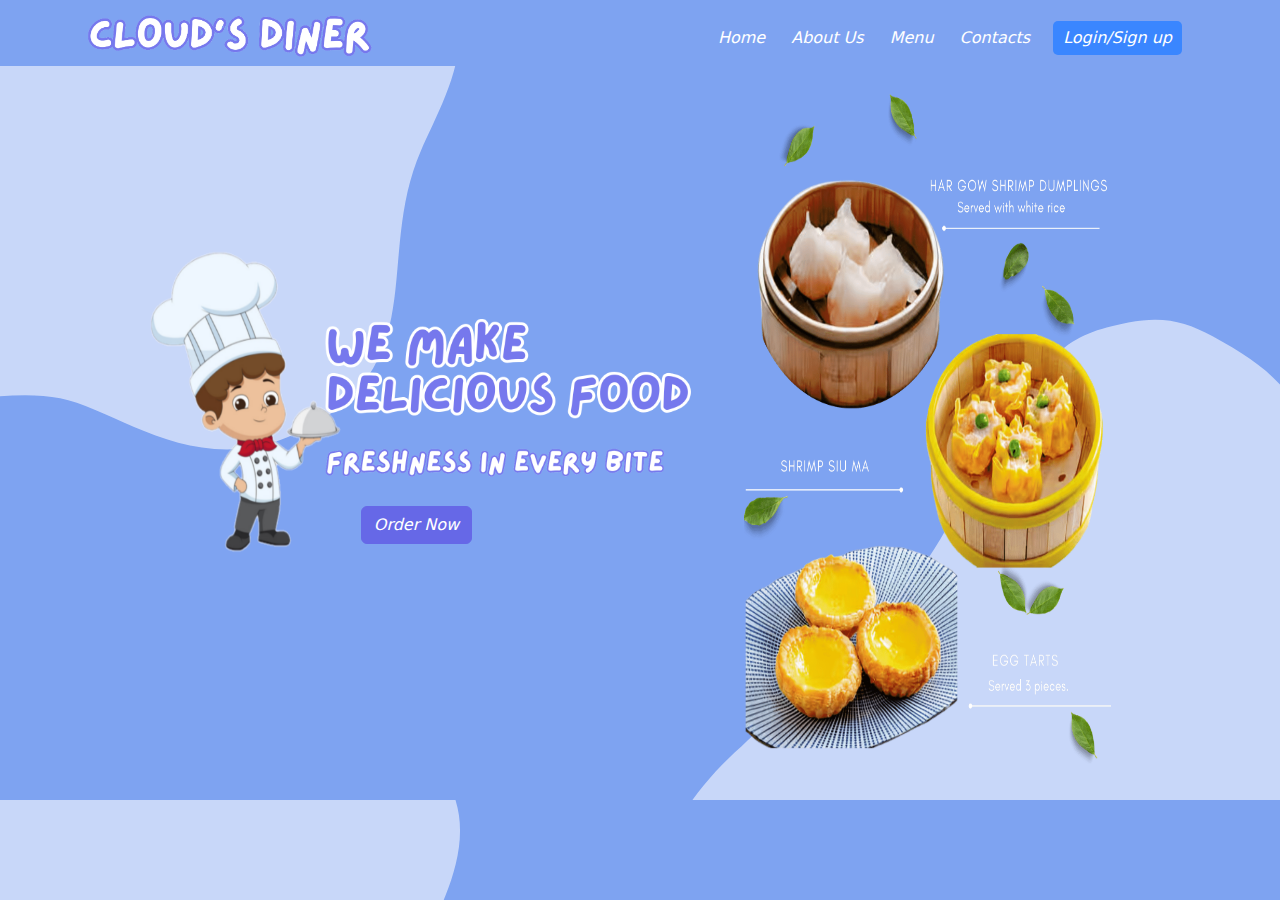
<file: index.html>
<!DOCTYPE html>
<html lang="en">
<head>
    <meta charset="UTF-8">
    <meta name="viewport" content="width=device-width, initial-scale=1.0">
    <title>Cloud's Diner</title> 
    <link rel="icon" href="favicon.ico" type="image/x-icon">
    <link rel="stylesheet" href="style.css">
    <link href="https://cdn.jsdelivr.net/npm/bootstrap@5.3.3/dist/css/bootstrap.min.css" rel="stylesheet" integrity="sha384-QWTKZyjpPEjISv5WaRU9OFeRpok6YctnYmDr5pNlyT2bRjXh0JMhjY6hW+ALEwIH" crossorigin="anonymous">
 


</head>

<!-- <body class="vh-100 overflow=hidden d-flex flex-column"> -->
  <body class="overflow=hidden d-flex flex-column">
    <!-- NAVBAR -->
    <!-- <div class="overflow=hidden d-flex flex-column"> -->
        <nav class="navbar fixed-top navbar-expand-md navbar-dark justify-content-end align-items-end fst-italic">
            <div class="container">
                <!-- Logo -->
                <img src="Images/title.png" width="vw-100" height="50px">
                <!-- <a class="navbar-brand fs-2 fw-bold" style="color: #ff702a;" href="#">Cloud's Diner</a> -->

                <!-- Toggle Button -->
                <button class="navbar-toggler shadow-none border-0"  type="button" data-bs-toggle="offcanvas" data-bs-target="#offcanvasDarkNavbar" aria-controls="offcanvasDarkNavbar" aria-label="Toggle navigation">
                <span class="navbar-toggler-icon"></span>
                </button>

        <!-- Sidebar -->
        <div class="sidebar offcanvas offcanvas-start" tabindex="-1" id="offcanvasDarkNavbar" aria-labelledby="offcanvasDarkNavbarLabel">

          <!-- Sidebar Header -->
          <div class="offcanvas-header text-white border-bottom">
            <h5 class="offcanvas-title"  id="offcanvasDarkNavbarLabel">Cloud's Diner</h5>
            <button type="button" class="btn-close btn-close-white" data-bs-dismiss="offcanvas" aria-label="Close"></button>
          </div>

          <!-- Sidebar Body -->
          <div class="offcanvas-body">
            <ul class="navbar-nav justify-content-end align-items-center fs-6 flex-grow-1 pe-3">
              <li class="nav-item mx-2">
                <a class="nav-links" href="index.html">Home</a>
              </li>
              <li class="nav-item mx-2">
                <a class="nav-links" href="aboutus.html">About Us</a>
              </li>
              <li class="nav-item mx-2">
                  <a class="nav-links active" aria-current="page" href="menu.html">Menu</a>
              </li>
              <li class="nav-item mx-2">
                <a class="nav-links" href="contact.html">Contacts</a>
              </li>
              <li class="auth-item mobile-only">
                <a href="login-signup.html" class="login">Login/Sign up</a>
              </li>
              <!-- <li class="auth-item mobile-only"><a href="Signup.html" class="signup">Sign Up</a></li>       -->
              <li class="auth-links desktop-only d-flex fs-6">
                <a class="login" href="login-signup.html">Login/Sign up</a>
              </li> 
            </ul>                
          </div>
        </div>
      </div>
    </nav>
  </div>

    

  <!-- Homepage -->
  <section class="home" id="home">        
    <div class="home-text">
        <img src="Images/home-text1.png" width="vw-100" height="170px">
        <br>
        <a class="btn btn-primary" href="menu.html" role="button">Order Now</a>         
    </div>
    <div class="home-img">
        <img src="Images/home.png">
    </div>                       
  </section>

  <div class="home-logo">
    <img src="Images/logo-home.png">
  </div>
  


  <script src="https://cdn.jsdelivr.net/npm/bootstrap@5.3.3/dist/js/bootstrap.bundle.min.js" integrity="sha384-YvpcrYf0tY3lHB60NNkmXc5s9fDVZLESaAA55NDzOxhy9GkcIdslK1eN7N6jIeHz" crossorigin="anonymous"></script>
</body>

</html>
</file>
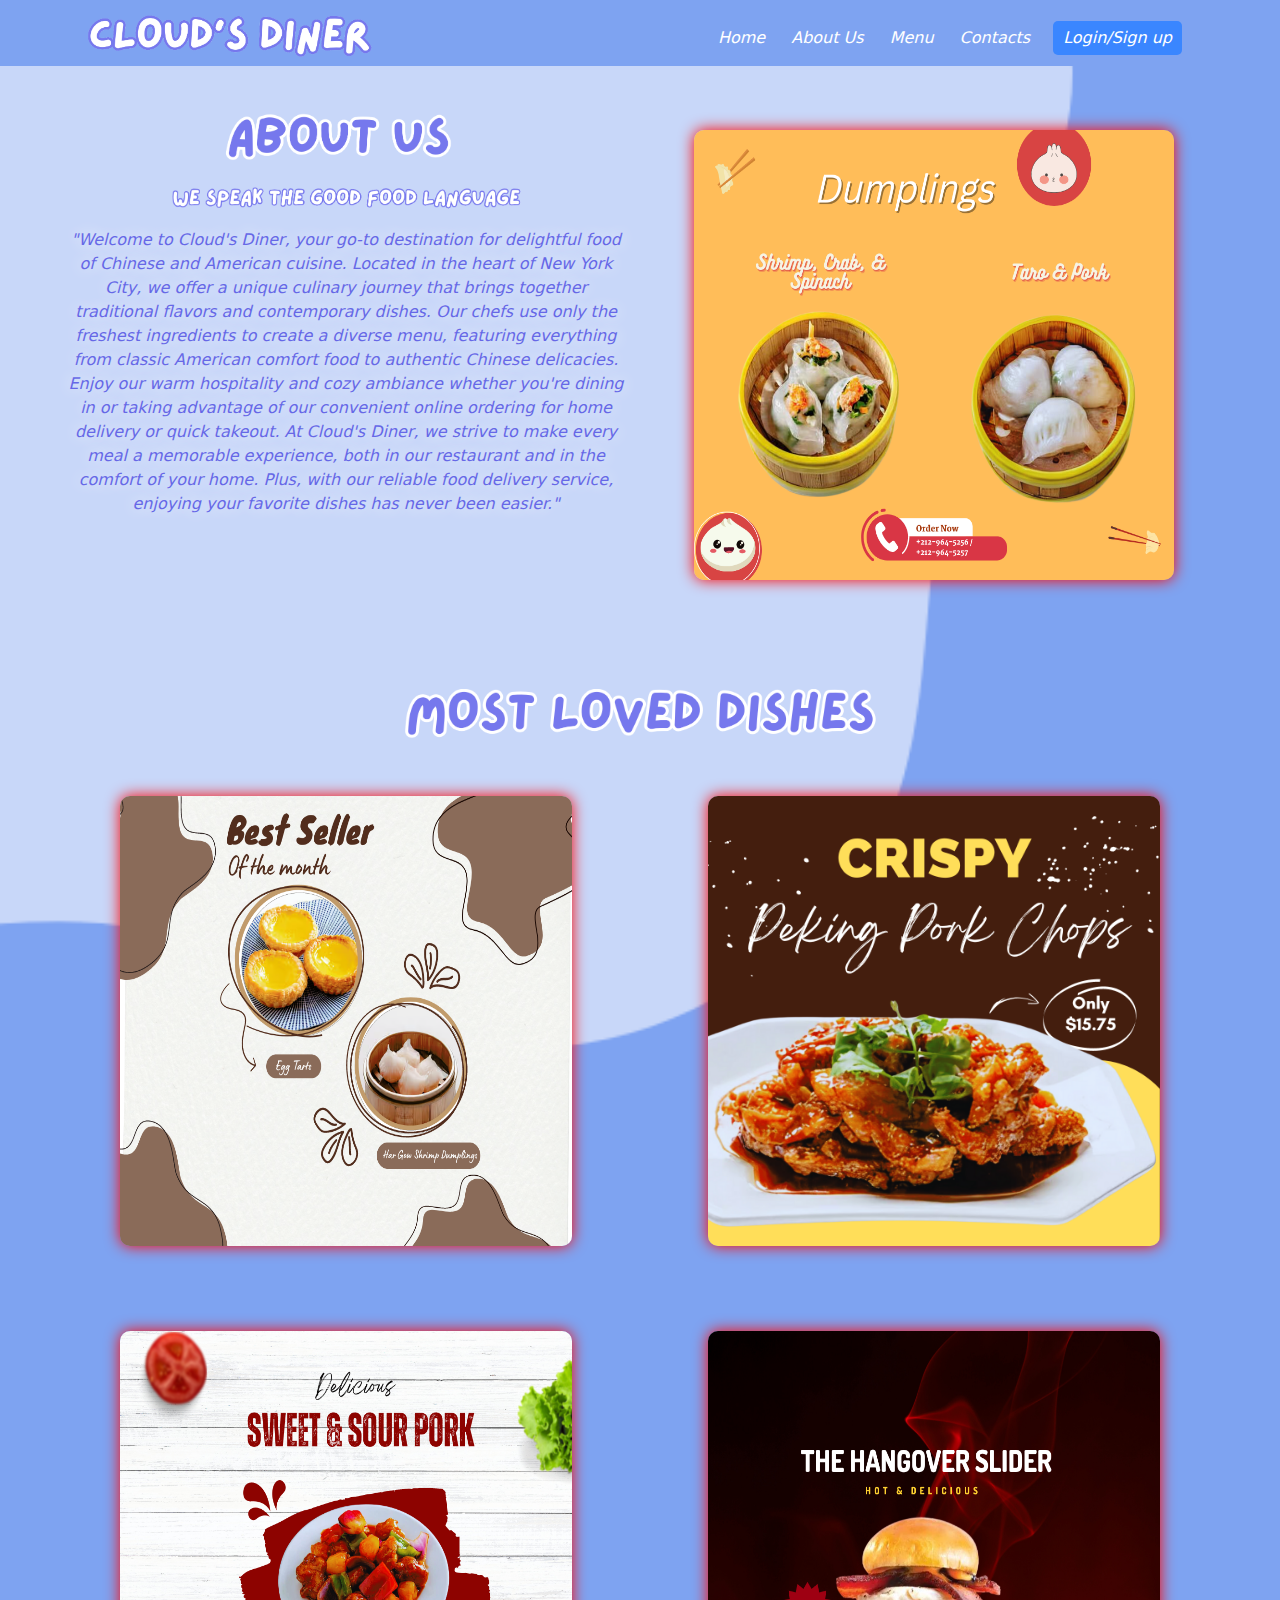
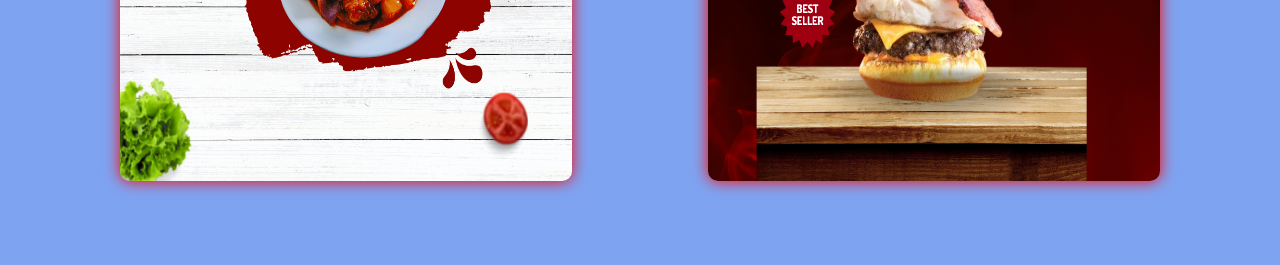
<file: aboutus.html>
<!DOCTYPE html>
<html lang="en">
<head>
    <meta charset="UTF-8">
    <meta name="viewport" content="width=device-width, initial-scale=1.0">
    <title>Cloud's Diner</title> 
    <link rel="icon" href="favicon.ico" type="image/x-icon">
    <link rel="stylesheet" href="style.css">
    <link href="https://cdn.jsdelivr.net/npm/bootstrap@5.3.3/dist/css/bootstrap.min.css" rel="stylesheet" integrity="sha384-QWTKZyjpPEjISv5WaRU9OFeRpok6YctnYmDr5pNlyT2bRjXh0JMhjY6hW+ALEwIH" crossorigin="anonymous">
 


</head>

<body class="overflow=hidden d-flex flex-column">
  <!-- NAVBAR -->
  <!-- <div class="overflow=hidden d-flex flex-column"> -->
      <nav class="navbar fixed-top navbar-expand-md navbar-dark justify-content-end align-items-end fst-italic">
          <div class="container">
              <!-- Logo -->
              <img src="Images/title.png" width="vw-100" height="50px">
              <!-- <a class="navbar-brand fs-2 fw-bold" style="color: #ff702a;" href="#">Cloud's Diner</a> -->

              <!-- Toggle Button -->
              <button class="navbar-toggler shadow-none border-0"  type="button" data-bs-toggle="offcanvas" data-bs-target="#offcanvasDarkNavbar" aria-controls="offcanvasDarkNavbar" aria-label="Toggle navigation">
              <span class="navbar-toggler-icon"></span>
              </button>

      <!-- Sidebar -->
      <div class="sidebar offcanvas offcanvas-start" tabindex="-1" id="offcanvasDarkNavbar" aria-labelledby="offcanvasDarkNavbarLabel">

        <!-- Sidebar Header -->
        <div class="offcanvas-header text-white border-bottom">
          <h5 class="offcanvas-title"  id="offcanvasDarkNavbarLabel">Cloud's Diner</h5>
          <button type="button" class="btn-close btn-close-white" data-bs-dismiss="offcanvas" aria-label="Close"></button>
        </div>

        <!-- Sidebar Body -->
        <div class="offcanvas-body">
          <ul class="navbar-nav justify-content-end align-items-center fs-6 flex-grow-1 pe-3">
            <li class="nav-item mx-2">
              <a class="nav-links" href="index.html">Home</a>
            </li>
            <li class="nav-item mx-2">
              <a class="nav-links" href="aboutus.html">About Us</a>
            </li>
            <li class="nav-item mx-2">
                <a class="nav-links active" aria-current="page" href="menu.html">Menu</a>
            </li>
            <li class="nav-item mx-2">
              <a class="nav-links" href="contact.html">Contacts</a>
            </li>
            <li class="auth-item mobile-only">
              <a href="login-signup.html" class="login">Login/Sign up</a>
            </li>
            <!-- <li class="auth-item mobile-only"><a href="Signup.html" class="signup">Sign Up</a></li>       -->
            <li class="auth-links desktop-only d-flex fs-6">
              <a class="login" href="login-signup.html">Login/Sign up</a>
            </li>               
        </div>
      </div>
    </div>
  </nav>
</div>
    

  <!-- About Us -->

  <div class="row">
    
    <div class="col-md-6">
        <div class="aboutus">
          <img src="Images/about us/aboutus-text1.png" width="vw-100" height="100px">
            <p>"Welcome to Cloud's Diner, your go-to destination for delightful food of Chinese and American cuisine. Located in the heart of New York City, we offer a unique culinary journey that brings together traditional flavors and contemporary dishes. Our chefs use only the freshest ingredients to create a diverse menu, featuring everything from classic American comfort food to authentic Chinese delicacies. Enjoy our warm hospitality and cozy ambiance whether you're dining in or taking advantage of our convenient online ordering for home delivery or quick takeout. At Cloud's Diner, we strive to make every meal a memorable experience, both in our restaurant and in the comfort of your home. Plus, with our reliable food delivery service, enjoying your favorite dishes has never been easier."</p>
        </div>
    </div>
    <div class="col-md-6">
        <div class="aboutus-img1">
          <img src="Images/about us/dumplings.png">
        </div>
    </div>
  </div>
    
  <div class="row">   
    <div class="col-md-12">
      <div class="title">
        <img src="Images/about us/aboutus-text2.png" width="vw-100">
      </div>
    </div> 
    <div class="col-md-6">
      <div class="aboutus-img">
        <img src="Images/about us/bestseller.png">
      </div>
    </div>
    <div class="col-md-6">
      <div class="aboutus-img">
        <img src="Images/about us/porkchops.png">
      </div>
    </div>  
    <div class="col-md-6">
      <div class="aboutus-img">
        <img src="Images/about us/sweet&sour.png">
      </div>
    </div>    
    <div class="col-md-6">
      <div class="aboutus-img">
        <img src="Images/about us/slider.png">
      </div>
    </div>   
  </div>

  
  

  <script src="https://cdn.jsdelivr.net/npm/bootstrap@5.3.3/dist/js/bootstrap.bundle.min.js" integrity="sha384-YvpcrYf0tY3lHB60NNkmXc5s9fDVZLESaAA55NDzOxhy9GkcIdslK1eN7N6jIeHz" crossorigin="anonymous"></script>
</body>

</html>
</file>
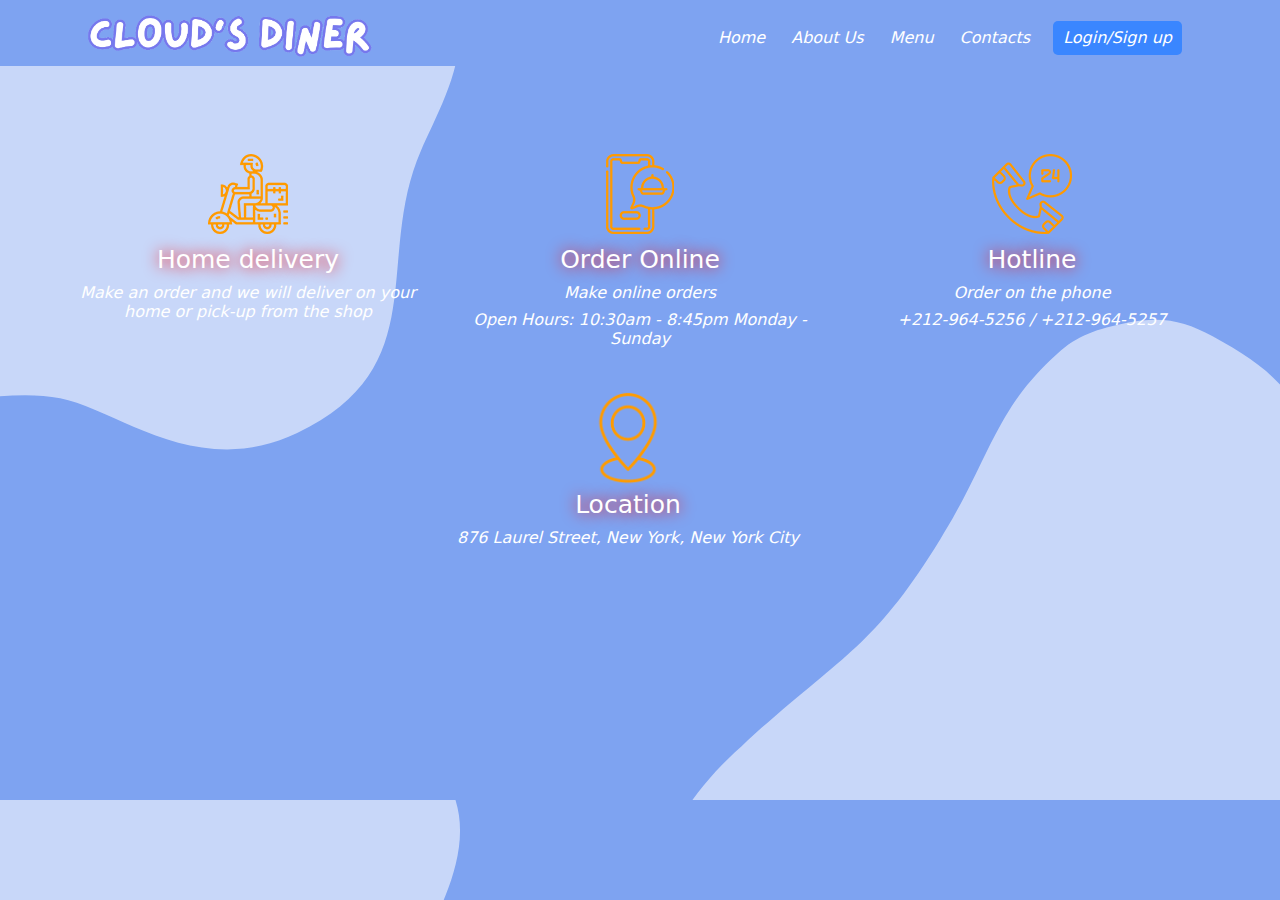
<file: contact.html>
<!DOCTYPE html>
<html lang="en">
<head>
    <meta charset="UTF-8">
    <meta name="viewport" content="width=device-width, initial-scale=1.0">
    <title>Cloud's Diner</title> 
    <link rel="icon" href="favicon.ico" type="image/x-icon">
    <link rel="stylesheet" href="style.css">
    <link href="https://cdn.jsdelivr.net/npm/bootstrap@5.3.3/dist/css/bootstrap.min.css" rel="stylesheet" integrity="sha384-QWTKZyjpPEjISv5WaRU9OFeRpok6YctnYmDr5pNlyT2bRjXh0JMhjY6hW+ALEwIH" crossorigin="anonymous">
 


</head>

<body class="overflow=hidden d-flex flex-column">
  <!-- NAVBAR -->
  <!-- <div class="overflow=hidden d-flex flex-column"> -->
      <nav class="navbar fixed-top navbar-expand-md navbar-dark justify-content-end align-items-end fst-italic">
          <div class="container">
              <!-- Logo -->
              <img src="Images/title.png" width="vw-100" height="50px">
              <!-- <a class="navbar-brand fs-2 fw-bold" style="color: #ff702a;" href="#">Cloud's Diner</a> -->

              <!-- Toggle Button -->
              <button class="navbar-toggler shadow-none border-0"  type="button" data-bs-toggle="offcanvas" data-bs-target="#offcanvasDarkNavbar" aria-controls="offcanvasDarkNavbar" aria-label="Toggle navigation">
              <span class="navbar-toggler-icon"></span>
              </button>

      <!-- Sidebar -->
      <div class="sidebar offcanvas offcanvas-start" tabindex="-1" id="offcanvasDarkNavbar" aria-labelledby="offcanvasDarkNavbarLabel">

        <!-- Sidebar Header -->
        <div class="offcanvas-header text-white border-bottom">
          <h5 class="offcanvas-title"  id="offcanvasDarkNavbarLabel">Cloud's Diner</h5>
          <button type="button" class="btn-close btn-close-white" data-bs-dismiss="offcanvas" aria-label="Close"></button>
        </div>

        <!-- Sidebar Body -->
        <div class="offcanvas-body">
          <ul class="navbar-nav justify-content-end align-items-center fs-6 flex-grow-1 pe-3">
            <li class="nav-item mx-2">
              <a class="nav-links" href="index.html">Home</a>
            </li>
            <li class="nav-item mx-2">
              <a class="nav-links" href="aboutus.html">About Us</a>
            </li>
            <li class="nav-item mx-2">
                <a class="nav-links active" aria-current="page" href="menu.html">Menu</a>
            </li>
            <li class="nav-item mx-2">
              <a class="nav-links" href="contact.html">Contacts</a>
            </li>
            <li class="auth-item mobile-only">
              <a href="login-signup.html" class="login">Login/Sign up</a>
            </li>
            <!-- <li class="auth-item mobile-only"><a href="Signup.html" class="signup">Sign Up</a></li>       -->
            <li class="auth-links desktop-only d-flex fs-6">
              <a class="login" href="login-signup.html">Login/Sign up</a>
            </li>               
        </div>
      </div>
    </div>
  </nav>
</div>
    

  <!-- Contact -->

<div class="contact-container">
  <div class="row">
    <div class="col-md-4">
        <div class="contact">
            <img src="Images/contacts/delivery.png" alt="">
            <h2>Home delivery</h2>
            <h4>Make an order and we will deliver on your home or pick-up from the shop</h4>
        </div>
    </div>
    <div class="col-md-4">
        <div class="contact">
            <img src="Images/contacts/order-online.png" alt="">
            <h2>Order Online</h2>
            <h4>Make online orders</h4>
            <h4>Open Hours: 10:30am - 8:45pm Monday - Sunday</h4>
        </div>
    </div>
    <div class="col-md-4">
        <div class="contact">
            <img src="Images/contacts/hotline.png" alt="">
            <h2>Hotline</h2>
            <h4>Order on the phone</h4>
            <h4>+212-964-5256 / +212-964-5257</h4>
        </div>
    </div>
    <div class="row">
      <div class="col-md-12">
          <div class="address">
              <img src="Images/contacts/add.png" alt="">
              <h2>Location</h2>
              <h4>876 Laurel Street, New York, New York City</h4>
          </div>
      </div>
    </div>     
  </div> 
</div>

<!-- <footer>
    <p>Copyright &copy; 2024</p>
</footer> -->
  

  <script src="https://cdn.jsdelivr.net/npm/bootstrap@5.3.3/dist/js/bootstrap.bundle.min.js" integrity="sha384-YvpcrYf0tY3lHB60NNkmXc5s9fDVZLESaAA55NDzOxhy9GkcIdslK1eN7N6jIeHz" crossorigin="anonymous"></script>
</body>

</html>
</file>
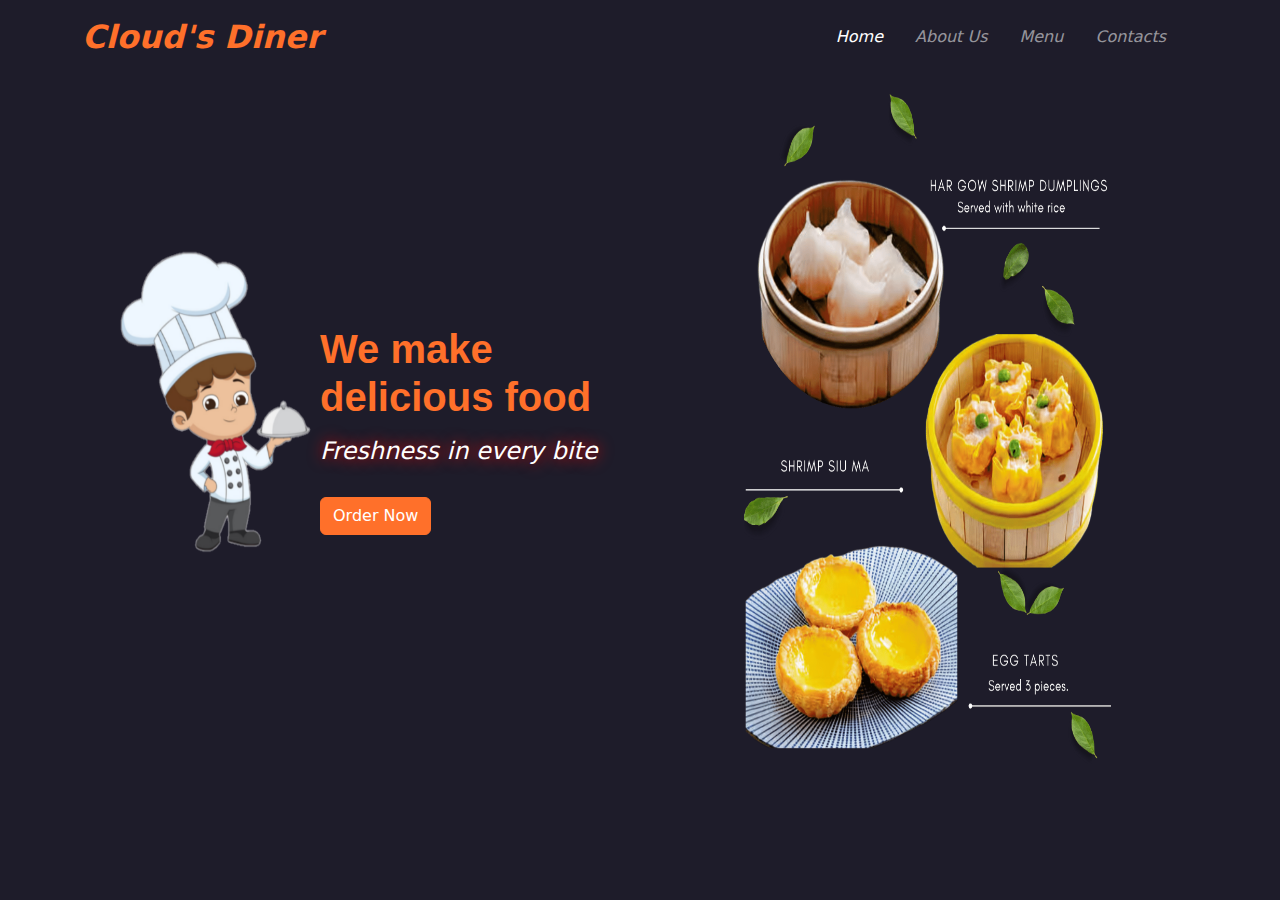
<file: home.html>
<!DOCTYPE html>
<html lang="en">
<head>
    <meta charset="UTF-8">
    <meta name="viewport" content="width=device-width, initial-scale=1.0">
    <title>Document</title>
    <title>Cloud's Diner</title> 
    <link rel="icon" href="favicon.ico" type="image/x-icon">
    <link rel="stylesheet" href="style3.css">
    <link href="https://cdn.jsdelivr.net/npm/bootstrap@5.3.3/dist/css/bootstrap.min.css" rel="stylesheet" integrity="sha384-QWTKZyjpPEjISv5WaRU9OFeRpok6YctnYmDr5pNlyT2bRjXh0JMhjY6hW+ALEwIH" crossorigin="anonymous">
 


</head>

<!-- <body class="vh-100 overflow=hidden d-flex flex-column"> -->
<body class="overflow=hidden d-flex flex-column">
  <!-- NAVBAR -->
  <div class="overflow=hidden d-flex flex-column">
    <nav class="navbar fixed-top navbar-expand-lg navbar-dark justify-content-end align-items-end text-orange fst-italic">
      <div class="container">
          <!-- Logo -->
        <a class="navbar-brand fs-2 fw-bold" style="color: #ff702a;" href="#">Cloud's Diner</a>

        <!-- Toggle Button -->
          <button class="navbar-toggler shadow-none border-0"         type="button" data-bs-toggle="offcanvas" data-bs-target="#offcanvasDarkNavbar" aria-controls="offcanvasDarkNavbar" aria-label="Toggle navigation">
            <span class="navbar-toggler-icon"></span>
          </button>

        <!-- Sidebar -->
        <div class="sidebar offcanvas offcanvas-start" tabindex="-1" id="offcanvasDarkNavbar" aria-labelledby="offcanvasDarkNavbarLabel">

          <!-- Sidebar Header -->
          <div class="offcanvas-header text-white border-bottom">
            <h5 class="offcanvas-title"  id="offcanvasDarkNavbarLabel">Cloud's Diner</h5>
            <button type="button" class="btn-close btn-close-white" data-bs-dismiss="offcanvas" aria-label="Close"></button>
          </div>

          <!-- Sidebar Body -->
          <div class="offcanvas-body">
            <ul class="navbar-nav justify-content-end align-items-center fs-6 flex-grow-1 pe-3">
              <li class="nav-item mx-2">
                <a class="nav-link active" aria-current="page" href="home.html">Home</a>
              </li>
              <li class="nav-item mx-2">
                <a class="nav-link" href="aboutus.html">About Us</a>
              </li>
              <li class="nav-item mx-2">
                  <a class="nav-link" href="menu.html">Menu</a>
              </li>
              <li class="nav-item mx-2">
                <a class="nav-link" href="contact.html">Contacts</a>
              </li>
              <!-- <li class="nav-item mx-2">
                <a class="nav-link" href="#">Order Online</a>
            </li>  -->
            </ul>              
          </div>
        </div>
      </div>
    </nav>
  </div>
    

  <!-- Homepage -->
  <section class="home" id="home">        
    <div class="home-text">
        <h1>We make <br>delicious food</h1>
        <h2>Freshness in every bite</h2>
        <!-- <a href="menu.html" class="btn">Order Now</a> -->
        <a class="btn btn-primary" href="menu.html" role="button">Order Now</a>         
    </div>
    <div class="home-img">
        <img src="Images/home.png">
    </div>                       
  </section>

  <div class="home-logo">
    <img src="Images/logo-home.png">
  </div>
  


  <script src="https://cdn.jsdelivr.net/npm/bootstrap@5.3.3/dist/js/bootstrap.bundle.min.js" integrity="sha384-YvpcrYf0tY3lHB60NNkmXc5s9fDVZLESaAA55NDzOxhy9GkcIdslK1eN7N6jIeHz" crossorigin="anonymous"></script>
</body>

</html>
</file>
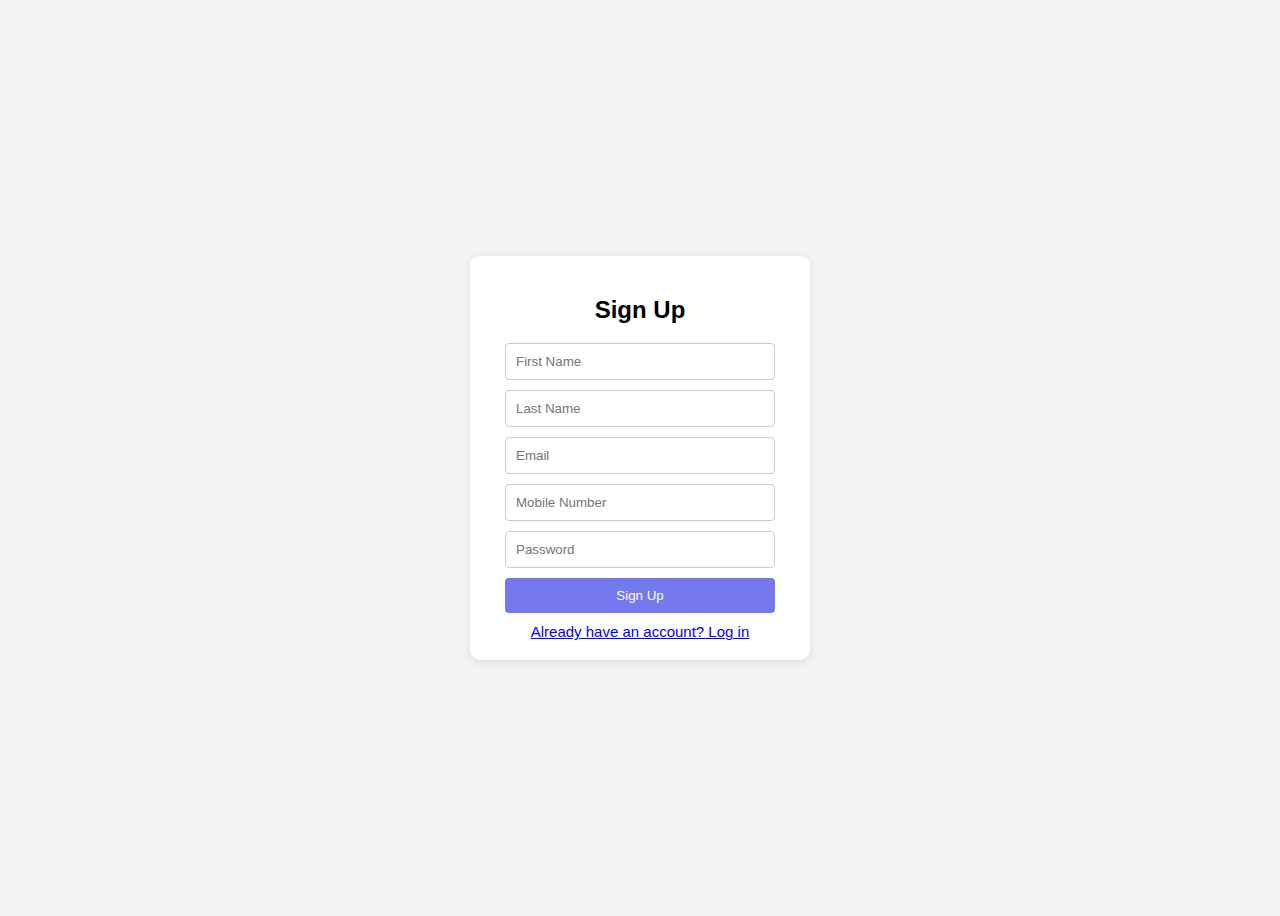
<file: login-signup.html>
<!DOCTYPE html>
<html lang="en">
<head>
    <meta charset="UTF-8">
    <meta name="viewport" content="width=device-width, initial-scale=1.0">
    <title>Cloud's Diner</title>
    <style>
        body {
            font-family: Arial, sans-serif;
            display: flex;
            justify-content: center;
            align-items: center;
            height: 100vh;
            background-color: #f4f4f4;
        }
        .form-container {
            background: #fff;
            padding: 20px;
            border-radius: 10px;
            box-shadow: 0 2px 10px rgba(0,0,0,0.1);
            width: 300px;
            text-align: center;
            
        }
        form {
            display: none;
        }
        form.active {
            display: block;
        }
        input, button {
            display: block;
            margin: 10px auto;
            width: 90%;   
        }

        button {
            padding: 10px;
            border: none;
            background-color: #7678ed;
            color: white;
            border-radius: 4px;
            cursor: pointer;
        }

        input {
            padding: 10px;
            box-sizing: border-box;
            border: 1px solid #ccc;
            border-radius: 4px;

        }
        .error {
            color: red;
            font-size: 0.9em;
        }
        .toggle-form {
            cursor: pointer;
            color: blue;
            text-decoration: underline;
            margin-top: 10px;
            font-size: 15px;
        }

    
    </style>
</head>
<body>

    <div class="form-container">
        <form id="signupForm" class="active">
            <h2>Sign Up</h2>
            <!-- <label for="signupName">Name:</label> -->
            <input type="text" id="signupFirstName" placeholder="First Name" required>
            <span class="error" id="signupFirstNameError"></span>

            <input type="text" id="signupLastName" placeholder="Last Name" required>
            <span class="error" id="signupLastNameError"></span>

            <!-- <label for="signupEmail">Email:</label> -->
            <input type="email" id="signupEmail" placeholder="Email" required>
            <span class="error" id="signupEmailError"></span>

            <input type="tel" id="signupMobile" name="mobile" placeholder="Mobile Number" required>
            <span class="error" id="signupMobileError"></span>

            <!-- <label for="signupPassword">Password:</label> -->       
            <input type="password" id="signupPassword" placeholder="Password" required minlength="6">
            <span class="error" id="signupPasswordError"></span>
                                           
            <button type="submit">Sign Up</button>
            <div class="toggle-form" onclick="toggleForm()">Already have an account? Log in</div>
        </form>

        <form id="loginForm">
            <h2>Login</h2>
            <!-- <label for="loginEmail">Email:</label> -->
            <input type="email" id="loginEmail" placeholder="Email" required>
            <span class="error" id="loginEmailError"></span>

            <!-- <label for="loginPassword">Password:</label> -->
            <input type="password" id="loginPassword" placeholder="Password" required>
            <span class="error" id="loginPasswordError"></span>

            <button type="submit">Login</button>
            <div class="toggle-form" onclick="toggleForm()">Don't have an account? Sign up</div>
        </form>
    </div>

    <script src="login-signup.js"></script>

</body>
</html>
</file>
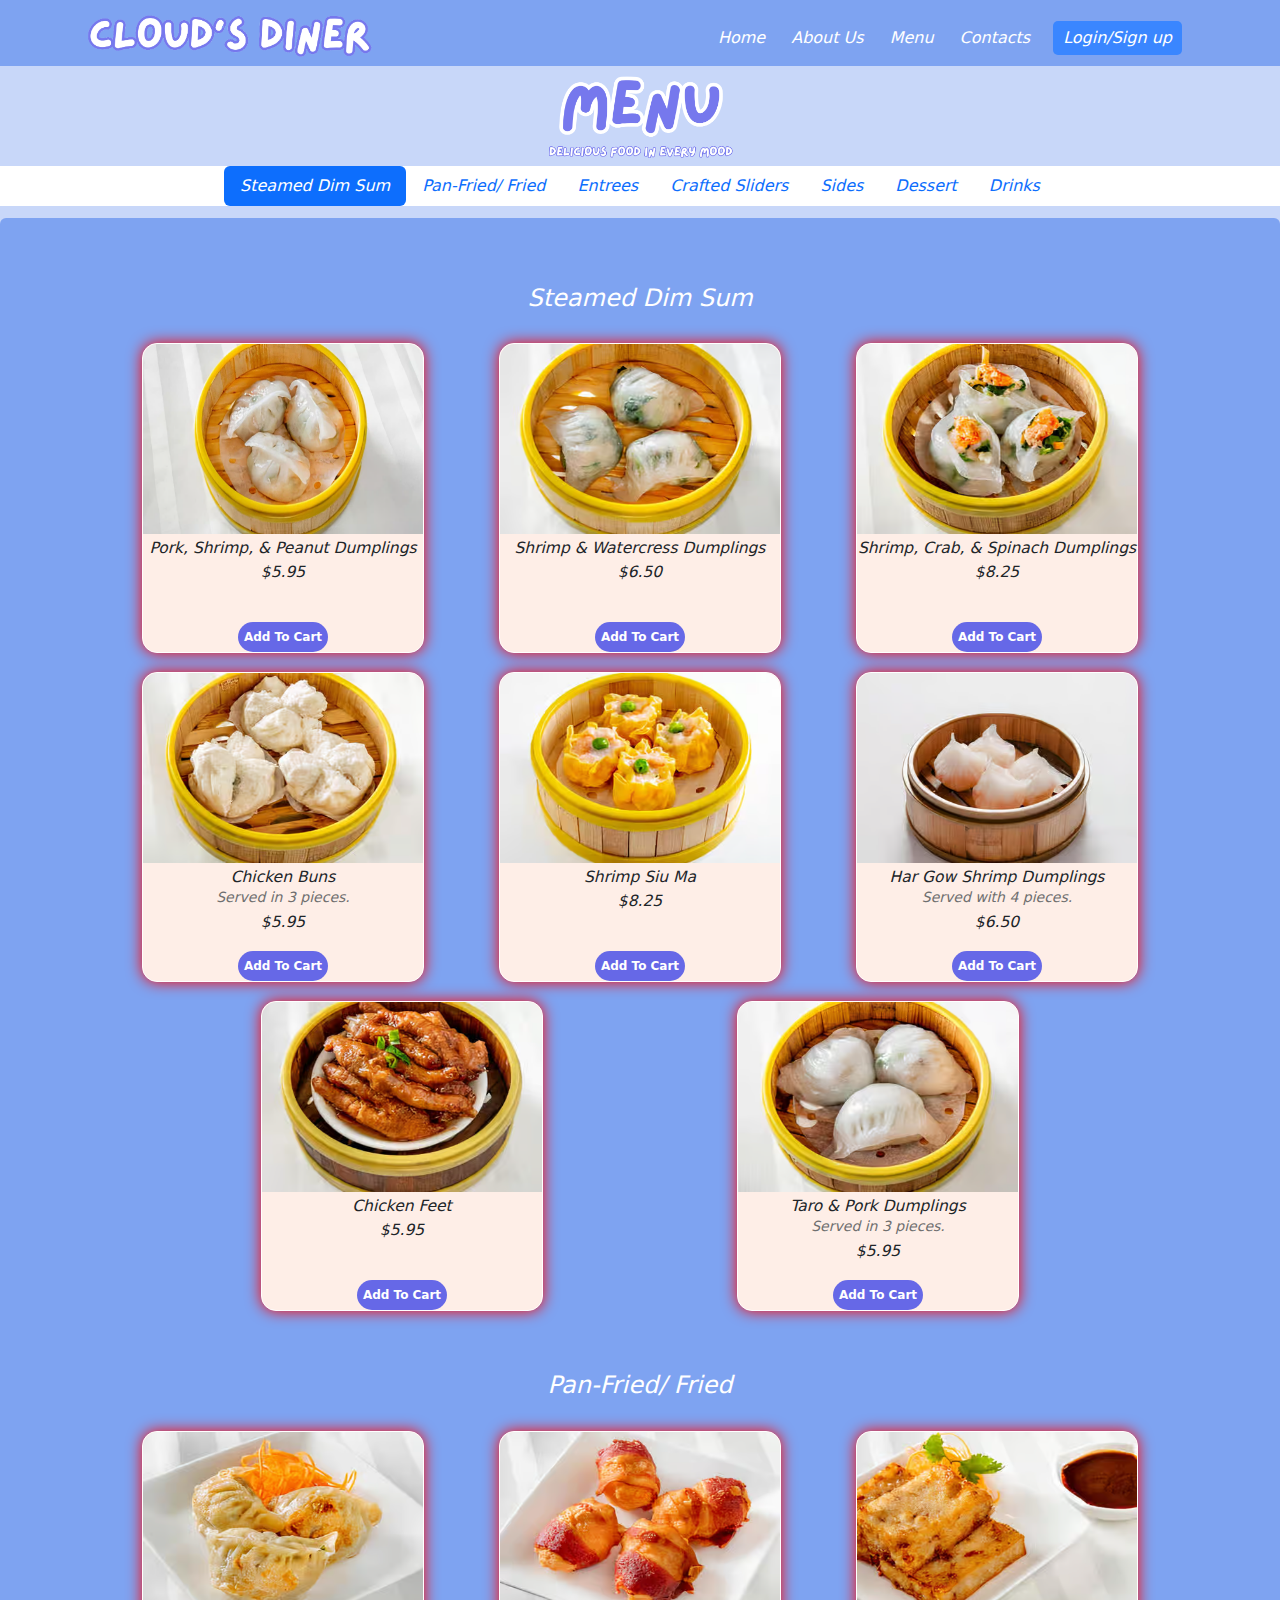
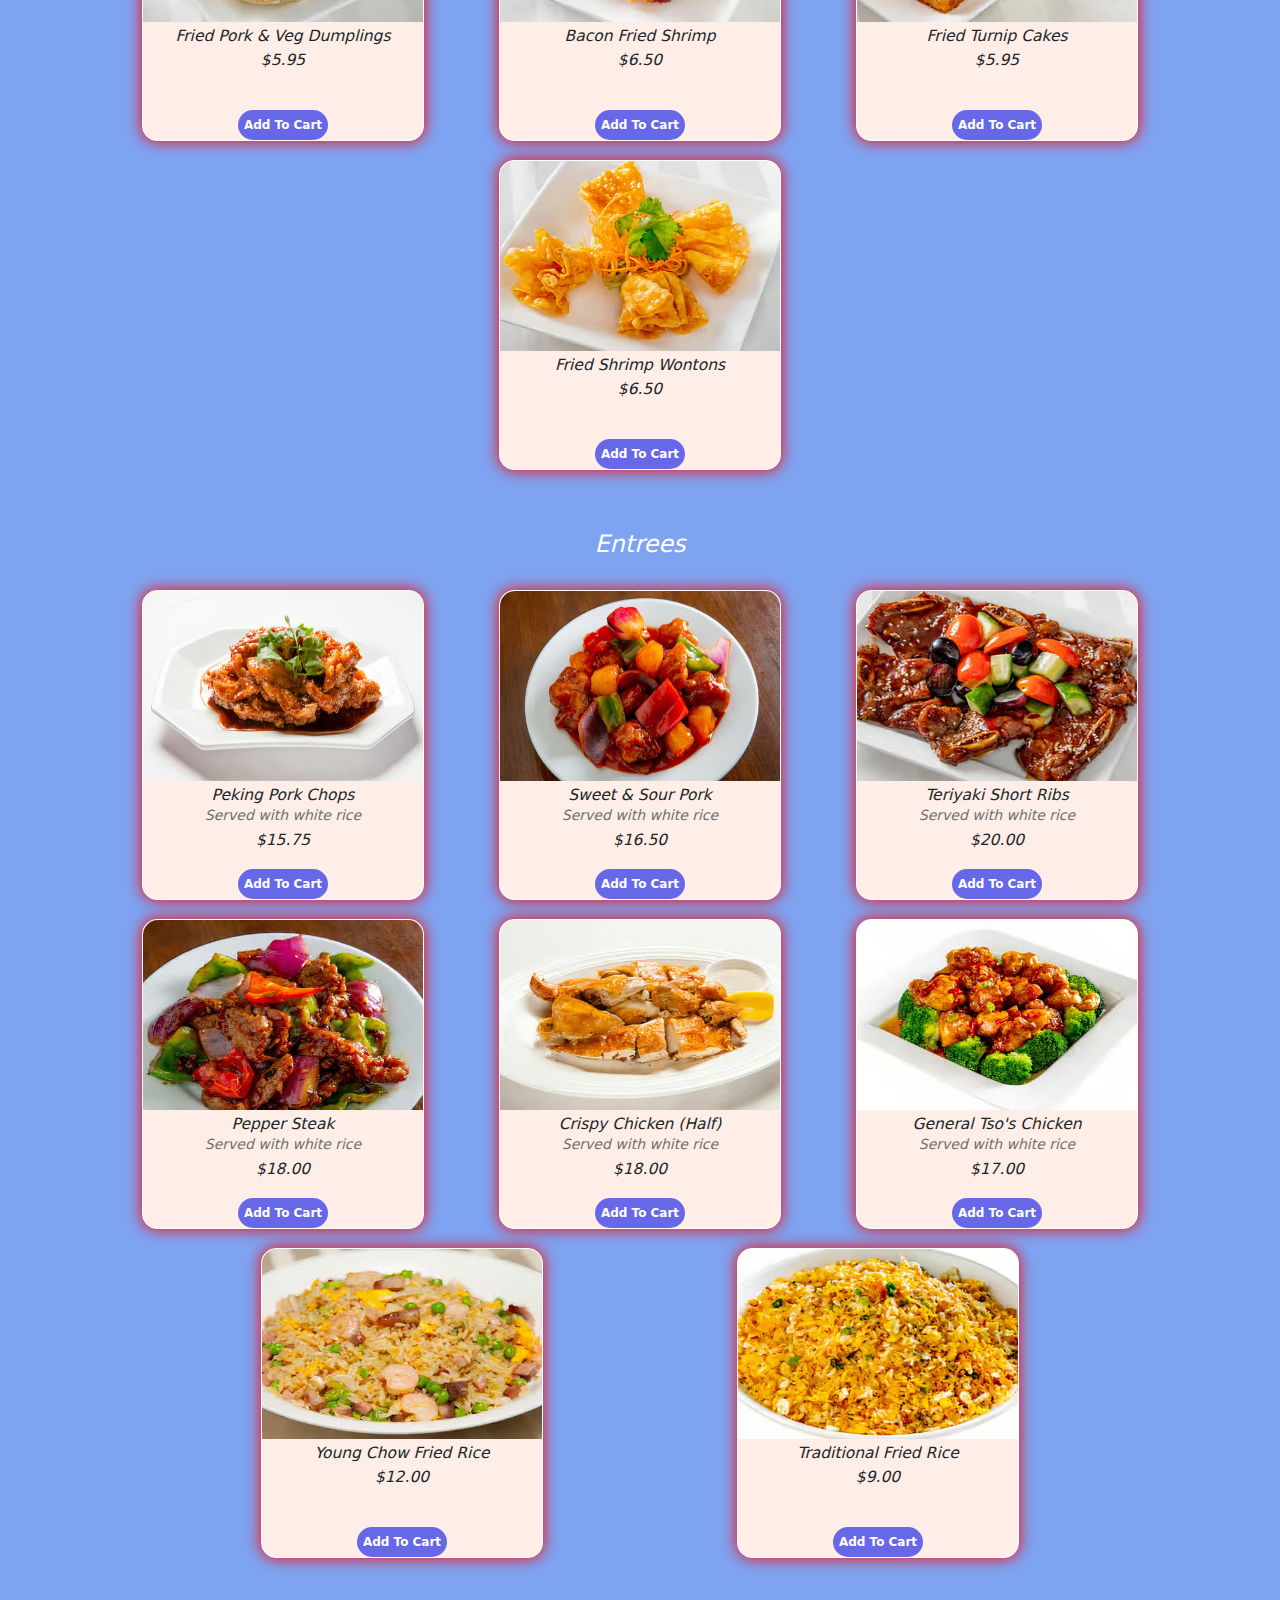
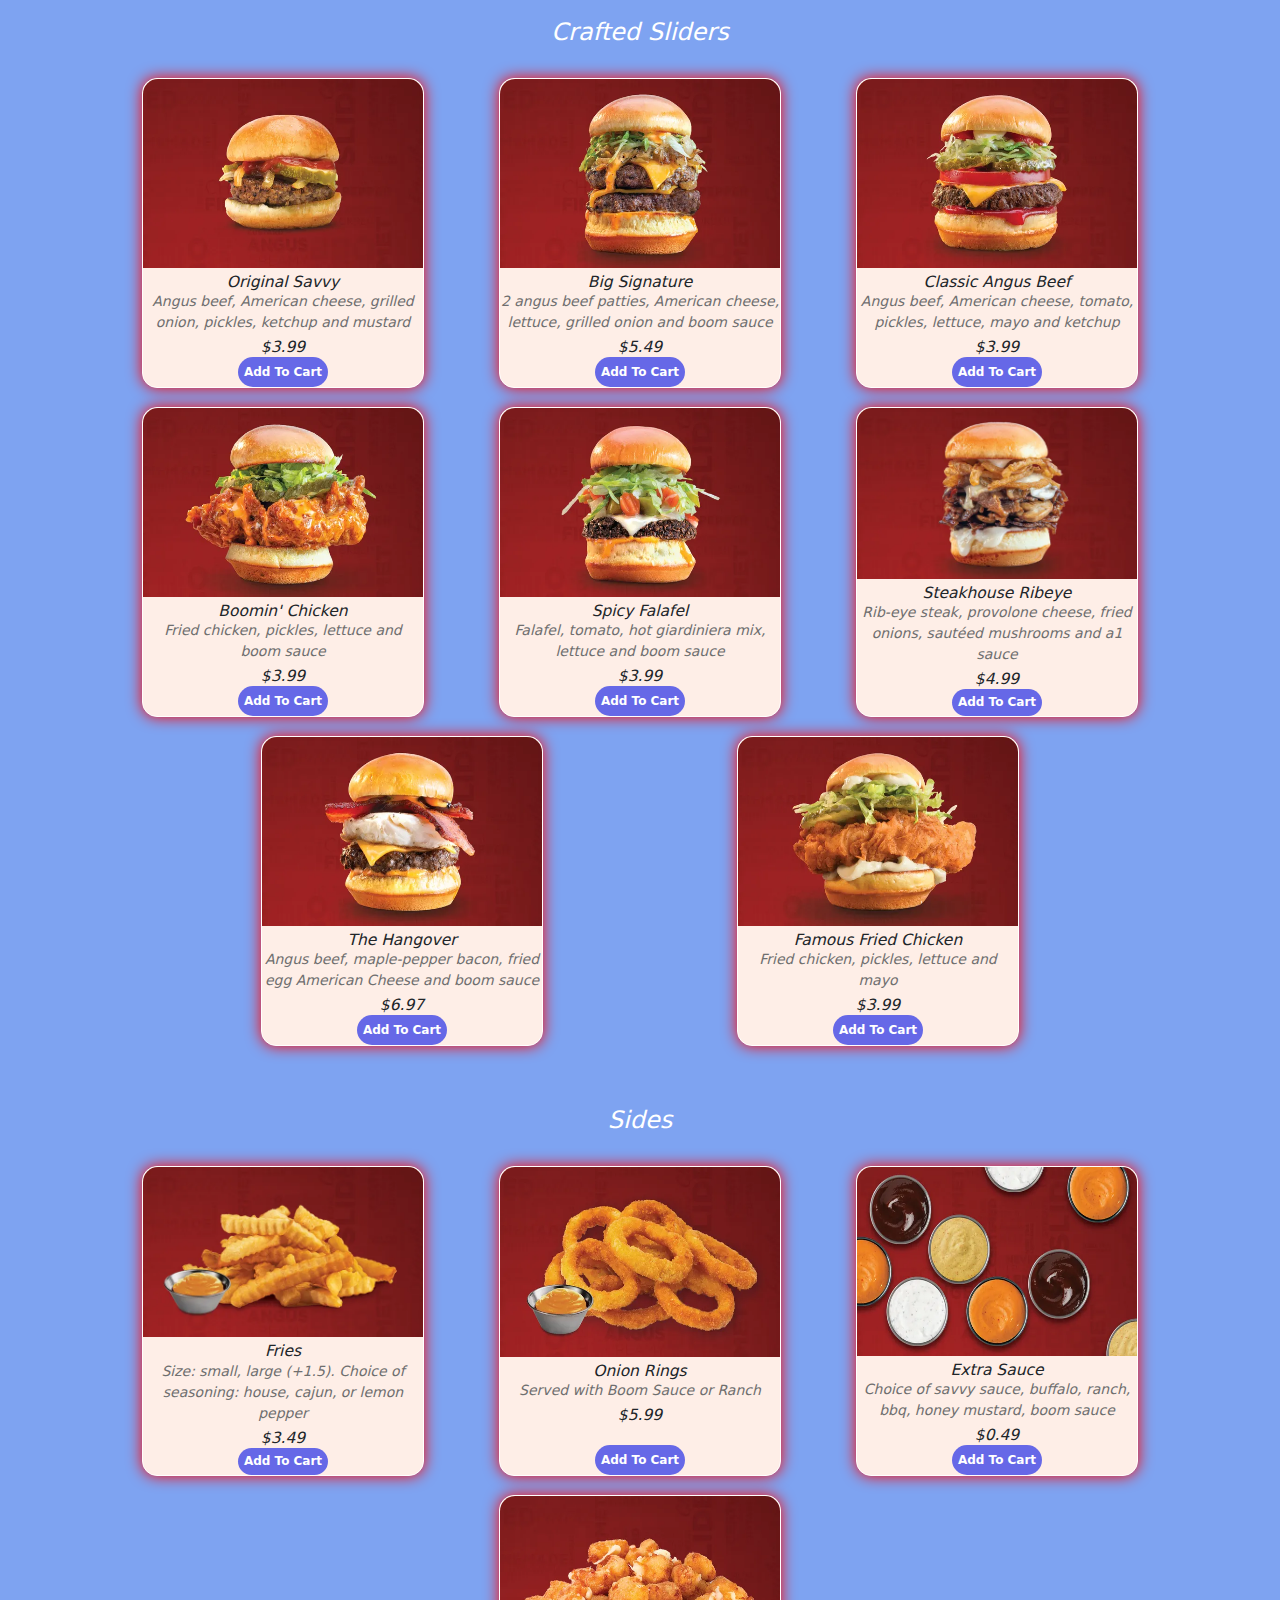
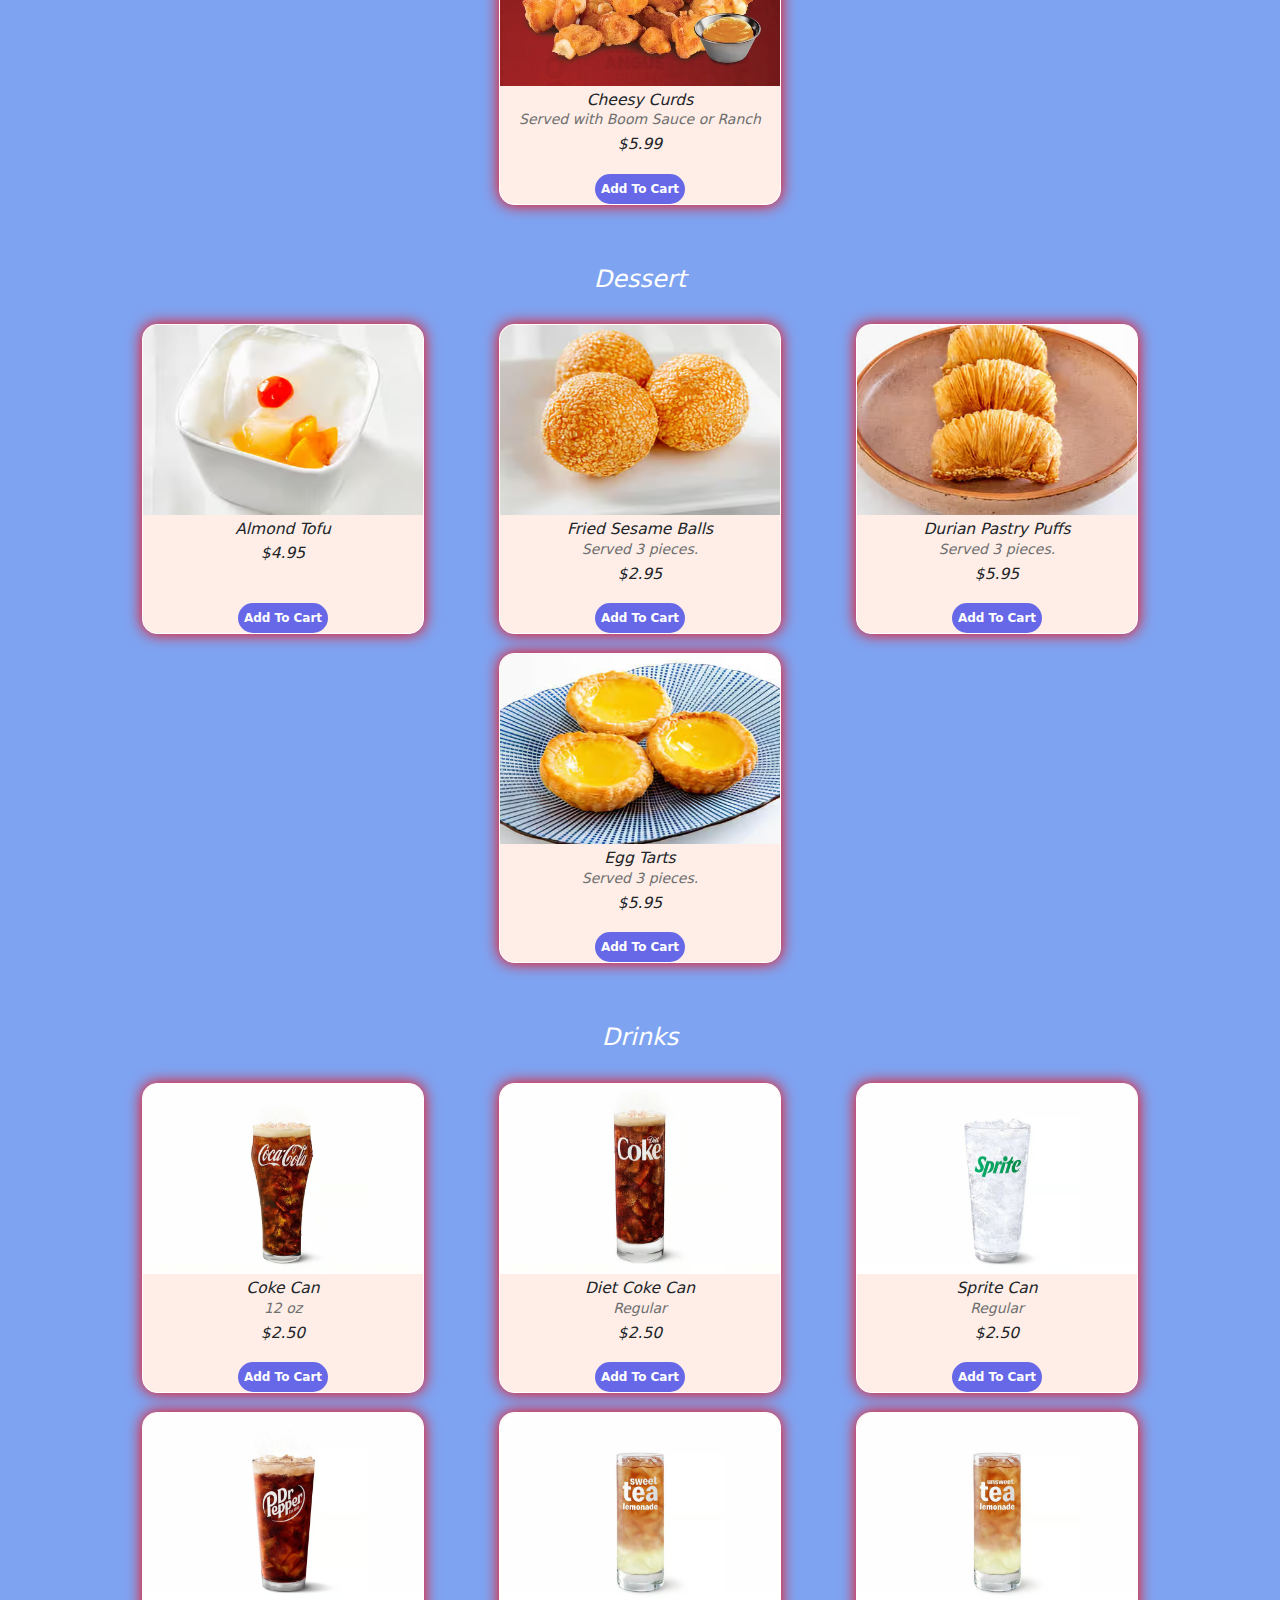
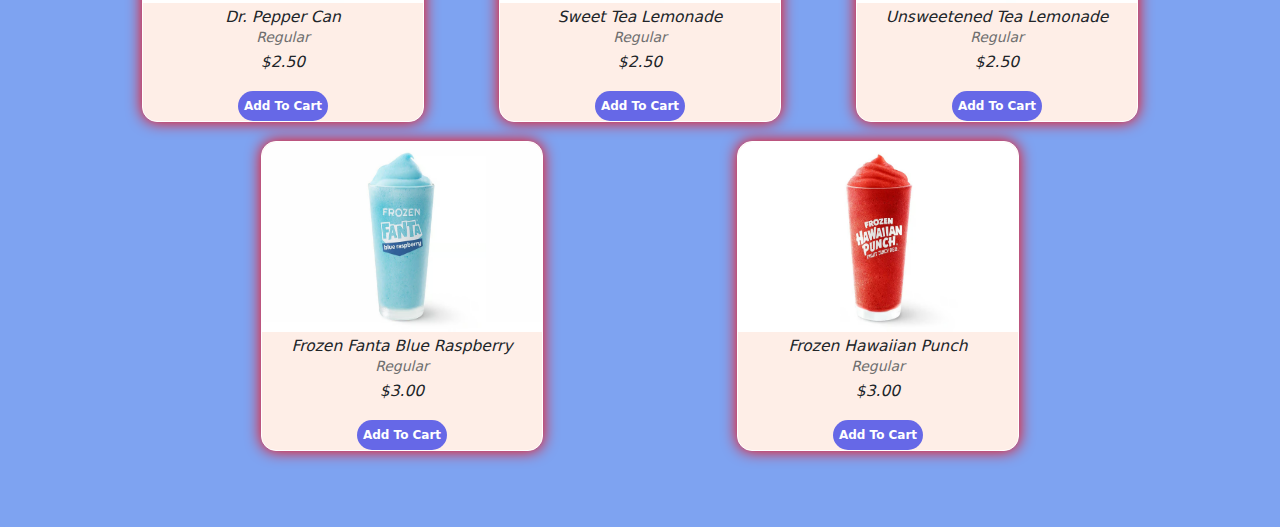
<file: menu.html>
<!DOCTYPE html>
<html lang="en">
<head>
    <meta charset="UTF-8">
    <meta name="viewport" content="width=device-width, initial-scale=1.0">
    <title>Cloud's Diner</title> 
    <link rel="icon" href="favicon.ico" type="image/x-icon">
    <link rel="stylesheet" href="style.css">
    <link href="https://cdn.jsdelivr.net/npm/bootstrap@5.3.3/dist/css/bootstrap.min.css" rel="stylesheet" integrity="sha384-QWTKZyjpPEjISv5WaRU9OFeRpok6YctnYmDr5pNlyT2bRjXh0JMhjY6hW+ALEwIH" crossorigin="anonymous">
 

</head>

<!-- <body class="vh-100 overflow=hidden d-flex flex-column"> -->
<body class="overflow=hidden d-flex flex-column">
    <!-- NAVBAR -->
    <!-- <div class="overflow=hidden d-flex flex-column"> -->
        <nav class="navbar fixed-top navbar-expand-md navbar-dark justify-content-end align-items-end fst-italic">
            <div class="container">
                <!-- Logo -->
                <img src="Images/title.png" width="vw-100" height="50px">
                <!-- <a class="navbar-brand fs-2 fw-bold" style="color: #ff702a;" href="#">Cloud's Diner</a> -->

                <!-- Toggle Button -->
                <button class="navbar-toggler shadow-none border-0"  type="button" data-bs-toggle="offcanvas" data-bs-target="#offcanvasDarkNavbar" aria-controls="offcanvasDarkNavbar" aria-label="Toggle navigation">
                <span class="navbar-toggler-icon"></span>
                </button>

        <!-- Sidebar -->
        <div class="sidebar offcanvas offcanvas-start" tabindex="-1" id="offcanvasDarkNavbar" aria-labelledby="offcanvasDarkNavbarLabel">

          <!-- Sidebar Header -->
          <div class="offcanvas-header text-white border-bottom">
            <h5 class="offcanvas-title"  id="offcanvasDarkNavbarLabel">Cloud's Diner</h5>
            <button type="button" class="btn-close btn-close-white" data-bs-dismiss="offcanvas" aria-label="Close"></button>
          </div>

          <!-- Sidebar Body -->
          <div class="offcanvas-body">
            <ul class="navbar-nav justify-content-end align-items-center fs-6 flex-grow-1 pe-3">
              <li class="nav-item mx-2">
                <a class="nav-links" href="index.html">Home</a>
              </li>
              <li class="nav-item mx-2">
                <a class="nav-links" href="aboutus.html">About Us</a>
              </li>
              <li class="nav-item mx-2">
                  <a class="nav-links active" aria-current="page" href="menu.html">Menu</a>
              </li>
              <li class="nav-item mx-2">
                <a class="nav-links" href="contact.html">Contacts</a>
              </li>
              <li class="auth-item mobile-only">
                <a href="login-signup.html" class="login">Login/Sign up</a>
              </li>
              <!-- <li class="auth-item mobile-only"><a href="Signup.html" class="signup">Sign Up</a></li>       -->
              <li class="auth-links desktop-only d-flex fs-6">
                <a class="login" href="login-signup.html">Login/Sign up</a>
              </li>               
          </div>
        </div>
      </div>
    </nav>
  </div>

    

    <!-- Menu -->
    <div class="header-img d-flex flex-column">     
        <img class="img-menu" src="Images/menu2.png">
    </div>   
    <div class="nav-category d-flex flex-column">
        <nav id="navbar-example2" class="navbar2 px-3 mb-2 justify-content-center">
            <ul class="nav nav-pills fst-italic fs-6 justify-content-center">
                <li class="nav-item">
                    <a class="nav-link" href="#scrollspyHeading1">Steamed Dim Sum</a>
                </li>
                <li class="nav-item">
                    <a class="nav-link" href="#scrollspyHeading2">Pan-Fried/ Fried</a>
                </li>        
                <li class="nav-item">
                    <a class="nav-link" href="#scrollspyHeading3">Entrees</a>
                </li>
                <li class="nav-item">
                    <a class="nav-link" href="#scrollspyHeading4">Crafted Sliders</a>
                </li>
                <li class="nav-item">
                    <a class="nav-link" href="#scrollspyHeading5">Sides</a>
                </li>
                <li class="nav-item">
                    <a class="nav-link" href="#scrollspyHeading6">Dessert</a>
                </li>
                <li class="nav-item">
                    <a class="nav-link" href="#scrollspyHeading7">Drinks</a>
                </li>        
            </ul>           
        </nav>
     
    </div>   

    <div data-bs-spy="scroll" data-bs-target="navbar-example2" data-bs-root-margin="0px 0px -40%" data-bs-smooth-scroll="true" class="scrollspy-example p-3 rounded-2" tabindex="0">
        <div class="menu d-flex flex-column">
        <!-- <div class="menu"> -->
            <div class="category">
                <h4 id="scrollspyHeading1">Steamed Dim Sum</h4>
            </div>
            <div class="flexbox-container-1 d-flex align-items-center"> 
                <div class="flex-item">   
                <!-- <div class="food-items">           -->
                    <img src="Images/Steamed/d1.avif">
                    <h5>Pork, Shrimp, & Peanut Dumplings</h5>
                    <h5>$5.95</h5>
                    <button class="cart-btn">Add To Cart</button>                                     
                </div>
                <div class="flex-item">              
                    <img src="Images/Steamed/d2.avif">
                    <h5>Shrimp & Watercress Dumplings</h5>
                    <h5>$6.50</h5>
                    <button class="cart-btn">Add To Cart</button>    
                </div>
                <div class="flex-item">              
                    <img src="Images/Steamed/d3.avif">
                    <h5>Shrimp, Crab, & Spinach Dumplings</h5>                
                    <h5>$8.25</h5>
                    <button class="cart-btn">Add To Cart</button>                 
                </div>
                <div class="flex-item">              
                    <img src="Images/Steamed/d4.avif">              
                    <h5>Chicken Buns</h5>    
                    <p>Served in 3 pieces.</p>                                              
                    <h5> $5.95</h5>                               
                    <button class="cart-btn">Add To Cart</button> 
                </div>         
                <div class="flex-item">                                 
                    <img src="Images/Steamed/d5.avif">
                    <h5>Shrimp Siu Ma</h5>      
                    <h5>$8.25</h5>     
                    <button class="cart-btn">Add To Cart</button>  
                </div>
                <div class="flex-item">              
                    <img src="Images/Steamed/d6.avif">
                    <h5>Har Gow Shrimp Dumplings</h5>
                    <p>Served with 4 pieces.</p>           
                    <h5>$6.50</h5>
                    <button class="cart-btn">Add To Cart</button>             
                </div>
                <div class="flex-item">              
                    <img src="Images/Steamed/d7.avif">
                    <h5>Chicken Feet</h5>
                    <h5>$5.95</h5>
                    <button class="cart-btn">Add To Cart</button>  
                </div>
                <div class="flex-item">              
                    <img src="Images/Steamed/d8.avif">
                    <h5>Taro & Pork Dumplings</h5>
                    <p>Served in 3 pieces.</p>
                    <h5>$5.95</h5>
                    <button class="cart-btn">Add To Cart</button>  
                </div>
            </div>

            <div class="category">
                <h4 id="scrollspyHeading2">Pan-Fried/ Fried</h4>
            </div>
            <div class="flexbox-container-1">
                <div class="flex-item">              
                    <img src="Images/Fried/f1.avif">
                    <h5>Fried Pork & Veg Dumplings</h5>               
                    <h5>$5.95</h5>
                    <button class="cart-btn">Add To Cart</button>           
                </div>
                <div class="flex-item">              
                    <img src="Images/Fried/f2.avif">
                    <h5>Bacon Fried Shrimp</h5>
                    <h5>$6.50</h5>            
                    <button class="cart-btn">Add To Cart</button> 
                </div>
                <div class="flex-item">              
                    <img src="Images/Fried/f3.avif">
                    <h5>Fried Turnip Cakes</h5>
                    <h5>$5.95</h5>     
                    <button class="cart-btn">Add To Cart</button>        
                </div>
                <div class="flex-item">              
                    <img src="Images/Fried/f4.avif">
                    <h5>Fried Shrimp Wontons</h5>
                    <h5>$6.50</h5>
                    <button class="cart-btn">Add To Cart</button> 
                </div>                     
            </div>          
            <div class="category">
                <h4 id="scrollspyHeading3">Entrees</h4>
            </div>
            <div class="flexbox-container-1">
                <div class="flex-item">              
                    <img src="Images/Entrees/e1.avif">
                    <h5>Peking Pork Chops</h5>
                    <p>Served with white rice</p>
                    <h5>$15.75</h5>
                    <button class="cart-btn">Add To Cart</button> 
                </div>
                <div class="flex-item">              
                    <img src="Images/Entrees/e2.avif">
                    <h5>Sweet & Sour Pork</h5>
                    <p>Served with white rice</p>
                    <h5>$16.50</h5>
                    <button class="cart-btn">Add To Cart</button> 
                </div>   
                <div class="flex-item">              
                    <img src="Images/Entrees/e3.avif">
                    <h5>Teriyaki Short Ribs</h5>
                    <p>Served with white rice</p>
                    <h5>$20.00</h5>
                    <button class="cart-btn">Add To Cart</button> 
                </div>
                <div class="flex-item ">              
                    <img src="Images/Entrees/e4.avif">
                    <h5>Pepper Steak</h5>
                    <p>Served with white rice</p>
                    <h5>$18.00</h5>
                    <button class="cart-btn">Add To Cart</button> 
                </div>                      
                <div class="flex-item">              
                    <img src="Images/Entrees/e5.avif">
                    <h5>Crispy Chicken (Half)</h5>
                    <p>Served with white rice</p>
                    <h5>$18.00</h5>
                    <button class="cart-btn">Add To Cart</button> 
                </div>
                <div class="flex-item">              
                    <img src="Images/Entrees/e6.avif">
                    <h5>General Tso's Chicken</h5>
                    <p>Served with white rice</p>   
                    <h5>$17.00</h5>
                    <button class="cart-btn">Add To Cart</button> 
                </div>   
                <div class="flex-item">              
                    <img src="Images/Entrees/e7.avif">
                    <h5>Young Chow Fried Rice</h5>
                    <h5>$12.00</h5>
                    <button class="cart-btn">Add To Cart</button> 
                </div>
                <div class="flex-item">              
                    <img src="Images/Entrees/e8.avif">
                    <h5>Traditional Fried Rice</h5>
                    <h5>$9.00</h5>
                    <button class="cart-btn">Add To Cart</button> 
                </div>                                                
            </div> 
            <div class="category">
                <h4 id="scrollspyHeading4">Crafted Sliders</h4>
            </div>
            <div class="flexbox-container-1">
                <div class="flex-item">              
                    <img src="Images/Sliders/s1.webp">
                    <h5>Original Savvy</h5>
                    <p>Angus beef, American cheese, grilled onion, pickles, ketchup and mustard</p>          
                    <h5>$3.99</h5>  
                    <button class="cart-btn">Add To Cart</button>             
                </div>
                <div class="flex-item">              
                    <img src="Images/Sliders/s2.webp">
                    <h5>Big Signature</h5>
                    <p>2 angus beef patties, American cheese, lettuce, grilled onion and boom sauce</p>
                    <h5>$5.49</h5>
                    <button class="cart-btn">Add To Cart</button> 
                </div>
                <div class="flex-item">              
                    <img src="Images/Sliders/s3.webp">
                    <h5>Classic Angus Beef</h5>
                    <p>Angus beef, American cheese, tomato, pickles, lettuce, mayo and ketchup</p>
                    <h5>$3.99</h5>
                    <button class="cart-btn">Add To Cart</button> 
                </div>
                <div class="flex-item">              
                    <img src="Images/Sliders/s4.webp">
                    <h5>Boomin' Chicken</h5>
                    <p>Fried chicken, pickles, lettuce and boom sauce</p>
                    <h5>$3.99</h5>
                    <button class="cart-btn">Add To Cart</button> 
                </div>
                <div class="flex-item">              
                    <img src="Images/Sliders/s5.webp">
                    <h5>Spicy Falafel</h5>
                    <p>Falafel, tomato, hot giardiniera mix, lettuce and boom sauce</p> 
                    <h5>$3.99</h5>
                    <button class="cart-btn">Add To Cart</button>     
                </div>
                <div class="flex-item">              
                    <img src="Images/Sliders/s6.webp">
                    <h5>Steakhouse Ribeye</h5>
                    <p>Rib-eye steak, provolone cheese, fried onions, sautéed mushrooms and a1 sauce</p>
                    <h5>$4.99</h5>
                    <button class="cart-btn">Add To Cart</button> 
                </div>
                <div class="flex-item">              
                    <img src="Images/Sliders/s7.webp">
                    <h5>The Hangover</h5>
                    <p>Angus beef, maple-pepper bacon, fried egg American Cheese and boom sauce</p>
                    <h5>$6.97</h5>
                    <button class="cart-btn">Add To Cart</button> 
                </div>
                <div class="flex-item">              
                    <img src="Images/Sliders/s8.webp">
                    <h5>Famous Fried Chicken</h5>
                    <p>Fried chicken, pickles, lettuce and mayo</p>
                    <h5>$3.99</h5>
                    <button class="cart-btn">Add To Cart</button> 
                </div>
            </div>                  
            <div class="category">
                <h4 id="scrollspyHeading5">Sides</h4>
            </div>
            <div class="flexbox-container-1">
                <div class="flex-item">              
                    <img src="Images/Sides/s1.webp">
                    <h5>Fries</h5>
                    <p>Size: small, large (+1.5). Choice of seasoning: house, cajun, or lemon pepper</p>
                    <h5>$3.49</h5>
                    <button class="cart-btn">Add To Cart</button> 
                </div>
                <div class="flex-item">              
                    <img src="Images/Sides/s2.webp">
                    <h5>Onion Rings</h5>
                    <p>Served with Boom Sauce or Ranch</p>
                    <h5>$5.99</h5>
                    <button class="cart-btn">Add To Cart</button> 
                </div>
                <div class="flex-item">              
                    <img src="Images/Sides/s3.webp">
                    <h5>Extra Sauce</h5>
                    <p>Choice of savvy sauce, buffalo, ranch, bbq, honey mustard, boom sauce</p>
                    <h5>$0.49</h5>
                    <button class="cart-btn">Add To Cart</button> 
                </div>
                <div class="flex-item">              
                    <img src="Images/Sides/s4.webp">
                    <h5>Cheesy Curds</h5>
                    <p>Served with Boom Sauce or Ranch</p>
                    <h5>$5.99</h5>
                    <button class="cart-btn">Add To Cart</button> 
                </div>
            </div>        
            <div class="category">
                <h4 id="scrollspyHeading6">Dessert</h4>
            </div>
            <div class="flexbox-container-1">
                <div class="flex-item">              
                    <img src="Images/Dessert/d1.avif">
                    <h5>Almond Tofu</h5>
                    <h5>$4.95</h5>
                    <button class="cart-btn">Add To Cart</button> 
                </div>
                <div class="flex-item">              
                    <img src="Images/Dessert/d2.avif">
                    <h5>Fried Sesame Balls</h5>
                    <p>Served 3 pieces.</p>
                    <h5>$2.95</h5>
                    <button class="cart-btn">Add To Cart</button> 
                </div>
                <div class="flex-item">              
                    <img src="Images/Dessert/d3.avif">
                    <h5>Durian Pastry Puffs</h5>
                    <p>Served 3 pieces.</p>
                    <h5>$5.95</h5> 
                    <button class="cart-btn">Add To Cart</button>              
                </div>
                <div class="flex-item">              
                    <img src="Images/Dessert/d4.avif">
                    <h5>Egg Tarts</h5>
                    <p>Served 3 pieces.</p>
                    <h5>$5.95</h5>
                    <button class="cart-btn">Add To Cart</button> 
                </div>
            </div>        
            <div class="category">
                <h4 id="scrollspyHeading7">Drinks</h4>
            </div>
            <div class="flexbox-container-1">
                <div class="flex-item">              
                    <img src="Images/Drinks/coke.avif">
                    <h5>Coke Can</h5>
                    <p>12 oz</p>
                    <h5>$2.50</h5>
                    <button class="cart-btn">Add To Cart</button> 
                </div>
                <div class="flex-item Item-1">              
                    <img src="Images/Drinks/diet coke.avif">
                    <h5>Diet Coke Can</h5>
                    <p>Regular</p>
                    <h5>$2.50</h5>
                    <button class="cart-btn">Add To Cart</button> 
                </div>
                <div class="flex-item">              
                    <img src="Images/Drinks/sprite.avif">
                    <h5>Sprite Can</h5>
                    <p>Regular</p>
                    <h5>$2.50</h5>
                    <button class="cart-btn">Add To Cart</button> 
                </div>
                <div class="flex-item">              
                    <img src="Images/Drinks/dr pepper.avif">
                    <h5>Dr. Pepper Can</h5>
                    <p>Regular</p>
                    <h5>$2.50</h5>
                    <button class="cart-btn">Add To Cart</button> 
                </div>
                <div class="flex-item">              
                    <img src="Images/Drinks/sweet tea.avif">
                    <h5>Sweet Tea Lemonade</h5>
                    <p>Regular</p>
                    <h5>$2.50</h5>
                    <button class="cart-btn">Add To Cart</button> 
                </div>
                <div class="flex-item">              
                    <img src="Images/Drinks/unsweet.avif">
                    <h5>Unsweetened Tea Lemonade</h5>
                    <p>Regular</p>
                    <h5>$2.50</h5>
                    <button class="cart-btn">Add To Cart</button> 
                </div>
                <div class="flex-item">              
                    <img src="Images/Drinks/frozen.avif">
                    <h5>Frozen Fanta Blue Raspberry</h5>
                    <p>Regular</p>
                    <h5>$3.00</h5>
                    <button class="cart-btn">Add To Cart</button> 
                </div>       
                <div class="flex-item">              
                    <img src="Images/Drinks/punch.avif">
                    <h5>Frozen Hawaiian Punch</h5>
                    <p>Regular</p>            
                    <h5>$3.00</h5>
                    <button class="cart-btn">Add To Cart</button> 
                </div>            
            </div>    
    </div>

    
    
    <script src="https://cdn.jsdelivr.net/npm/bootstrap@5.3.3/dist/js/bootstrap.bundle.min.js" integrity="sha384-YvpcrYf0tY3lHB60NNkmXc5s9fDVZLESaAA55NDzOxhy9GkcIdslK1eN7N6jIeHz" crossorigin="anonymous"></script>  
</body>

</html>
</file>
<file: style.css>
*{
    padding: 0;
    margin: 0;
    box-sizing: border-box;
    font-family: system-ui, -apple-system, BlinkMacSystemFont, 'Segoe UI', Roboto, Oxygen, Ubuntu, Cantarell, 'Open Sans', 'Helvetica Neue', sans-serif !important;
    scroll-behavior: smooth;
    list-style: none;
    text-decoration: none;
}

:root {
    --main-color: #6668e7;
    --text-color: #fff;
    --bg-color: #7EA3F1;
    --big-font: 5rem;
    --p-font: 0.9 rem;
}

*::selection {
    background: var(--main-color);
    color: #fff;
}

body{
    color: var(--text-color);
    /* background-color: #7678ed !important; */
    background-image: url(Images/bg3.png);
    background-size: cover;
    background-repeat: no repeat;
    box-sizing: border-box;
    
}

.navbar{
    background-color: var(--bg-color);

}

.nav-links {
    text-decoration: none;
    color: white;
    border-radius: 5px;
    padding: 5px 5px;
}


.navbar-nav a:hover {
    color: var(--text-color);
    transition: .4s;
    text-shadow: 0 0 15px var(--main-color);
    /* transition: .2s ease-in-out; */
    background-color: var(--main-color); 
}

.sidebar{
    background-color: var(--bg-color) !important;   

}

.offcanvas-body li {
    text-decoration: none;
    padding-top: 10px;
}

.auth-links a {
    text-decoration: none;
    color: white;
    font-size: 1em;
    margin-left: 10px;
}

.auth-links .login {
    padding: 5px 10px;
    border-radius: 5px;
    background-color: #3a86ff;
}


.auth-links .login:hover {
    background-color: var(--main-color);
}

.navbar-nav a {
    text-decoration: none;
    color: white;
    /* padding: 10px; */
}

.mobile-only {
    display: none;
}
.navbar-nav a:active {
    background-color: var(--main-color);
}



/* HOMEPAGE */

section{
    /* padding: 70px 10% 0 17%; */
    padding: 70px 10% 0 25%;
    color: var(--text-color);
}

.home{
    width: 100%;
    min-height: 80vh;
    display: grid;
    grid-template-columns: repeat(2, 1fr);
    grid-gap: 1rem;
    align-items: center;   
}


.home-img img{
    max-width: 100%;
    width: 90%;
    height: 80vh;  
    
}

.home-logo img{
    border: 1px;
    margin-top: 100px;
    margin-left: 130px;
    width: 18%;
    height: 80%;
    position: absolute;
    top: 0px;
    left: 0px;   
}


.btn,
.btn:hover,
.btn:focus,
.btn:active {
    display: inline-block;
    padding: 8px 16px;
    background: var(--main-color) !important;
    border-radius: 0.5rem;
    border-color: var(--main-color) !important;  
    margin-top: 5%;
    margin-left: 10%;
    font-style: italic;
   
}


.btn:hover{
    transform: scale(1) translateY(3px);
    box-shadow: 0 0 15px white;
    transition: all .2s ease-in-out;
    
}

.home-logo:hover img{
    transition: 2s;
    transform: translateX(560px);
    transition-timing-function: ease-out;    
}


/* MENU */

.menu{
    padding-top: 50px;
    padding-right: 70px;
    padding-bottom: 0px;
    padding-left: 70px;
    /* display: flex;
    flex-direction: column;    */
    background-color: var(--bg-color);
    
}

.img-menu {
    padding-top: 70px;
    width: 15%;
    align-self: center;
    padding-bottom: 1%;
    
}

#navbar-example2 {
    background-color: white !important;
    margin-top: 13%;   
    position: fixed;
    top: 0;
    right: 0;
    left: 0;         
}


.header-img{
    background-color: #C8D7F9 !important;
    position: fixed;
    top: 0;
    right: 0;
    left: 0;
    overflow:hidden;
}

.scrollspy-example {
    background-color: var(--bg-color) !important;
    margin-top: 17%;    
}



.category{
    /* padding-top: 20px; */
    padding-bottom: 5px;
    text-align: center;
    font-size: 20px;
    color: var(--text-color);
    font-style: oblique;
}
 

.flexbox-container-1{
    display: flex;   
    flex-wrap: wrap;
    gap: 19px;
    justify-content: space-evenly;
    font-size: 13px;
    height: 900px;  
    align-content: flex-start;
    flex-basis: 100%; 
    padding: 18px 0 60px 0;  
    /* margin: 0 auto;
     */
 
} 

.flex-item{
    border: 1px solid white;  
    border-radius: 15px;
    width: 300px; 
    height: 310px;
    flex-basis: 1rem;   
    background-color: #feeee7;
    box-shadow: 0 0 15px red;  
    display: flex;
    flex-direction: column; 
} 

.flex-item:hover {
    border: 2px solid red; 
    transition: .2s ease-in-out;
    /* transform: scale(1.1) translateY(3px); */
}

.flex-item img{
    border-top-left-radius: 15px;
    border-top-right-radius: 15px;
    width: 280px;
    height: 190px;
}

.flex-item h5{
    font-size: 15.5px;
    text-align: center;
    padding-top: 5px;
    padding-bottom: 0px;
    margin: 0;
    font-style: italic;
    
}

.flex-item p {
    color: #6f6f6f ;
    font-size: 14px;
    font-style: italic;
    padding: 0px;
    text-align: center;
    margin: 0;
   
}

.cart-btn{
    background: var(--main-color);
    border: none;
    color: var(--text-color);
    font-size: 12px;
    font-weight: 600;
    border-radius: 30px;
    width: 90px;
    height: 30px;
    cursor: pointer;
    margin-top: auto;
    align-self: center;
    transition: .2s ease-in-out;

}

.cart-btn:hover {
    box-shadow: 0 0 15px var(--main-color);
          
}

.cart-btn:focus {
    box-shadow: 0px 0px 0px 1px #ff8fab;
    animation: anim-show .3s forwards;
}

@keyframes anim-show {
    100% {
        box-shadow: 0px 0px 50px 20px #ff8fab;
    }
}

/* About Us */

.row {
    /* margin: 3px; */
    min-height: 200px;
    text-align: center;
    padding: 0% 5% 0 5%;
    color: var(--text-color);    
}


.aboutus-img1 {
    padding-top: 23%;
    border-radius: 10px;   
    padding-bottom: 5%;     
}


.aboutus-img1 img{
    max-width: 100%;
    width: 85%;
    height: 50vh;  
    align-self: center;
    border-radius: 10px;  
    box-shadow: 0 0 15px red;
    
}


.aboutus {
    /* margin-top: 20%; */
    padding-top: 20%;
    font-style: italic;
    text-align: center;
    color: var(--text-color);
    /* padding-bottom: 5%; */
    
}



.aboutus p{
    color: var(--main-color);
    padding-top: 15px;
    text-shadow: 0px 0px 15px white; 
}

.aboutus-img {
    padding-bottom: 15%;
    padding-right: 10%;
    padding-left: 10%;
}


.aboutus-img img {
    max-width: 1000%;
    width: 100%;
    height: 50vh;  
    align-self: center;
    border-radius: 10px;  
    box-shadow: 0 0 15px red;    
}

.aboutus-img img:hover {
    transform: scale(1.1) translateY(3px);
    transition: all .2s ease-in-out;
}

.aboutus-img1 img:hover {
    transform: scale(1.1) translateY(3px);
    transition: all .2s ease-in-out;
    border: 1px solid var(--main-color); 
}
    


.title{
    padding-top: 7%;
    padding-bottom: 5%;
    text-align: center;
    font-style: italic;

}

.title img{  
    height: 50px;
}

/* <!-- Contact --> */

.contact-container {
    padding-top: 12%;
}


.contact {
    /* padding-top: 5%; */
    text-align: center;
}

.contact h2 {
    padding-top: 3%;
    font-size: 25px;
    text-shadow: 0px 0px 15px red;
        
}

.contact h4 {
    font-size: medium;
    font-style: italic;
    padding-left: 3%;
    padding-right: 3%;
    
}

.address {
    padding-top: 3%;
    /* padding-bottom: 5%; */
    align-items: center;
}

.address img {
    height: 100px;
    width: 70px;
    align-items: center;
}

.contact img:hover,
.address img:hover {
    transform: scale(1.1) translateY(3px);
    transition: all .2s ease-in-out;
    
}

.address h2 {
    font-size: 25px;
    text-shadow: 0px 0px 15px red;
}

.address h4 {
    font-size: medium;
    font-style: italic;
}


/* footer{
    background-color: var(--bg-color);
    color: #fff;
    text-align: center;
    width: 100%;
    position: relative; 
    margin-top: 5%;
    padding-top: 1%;
    bottom: 0;
    left: 0;
    border-top: 2px solid var(--main-color);

} */

@media (max-width: 3000px) {
    .home-logo:hover img{
        transform: none;
    }  
}

@media (max-width: 1920px) {
    .home-logo:hover img{
        transition: 2s;
        transform: translateX(630px);
        transition-timing-function: ease-out; 
    }
}

@media (max-width: 1640px) {
    .home-logo:hover img{
        transition: 2s;
        transform: translateX(570px);
        transition-timing-function: ease-out; 
    }
}

@media (max-width: 1560px) {
    :root {
        --big-font: 3.5rem;
        --h2-font: 2rem;
        
    }  
}

@media (max-width: 1500px) {
    .home-logo:hover img{
        transition: 2s;
        transform: translateX(540px);
        transition-timing-function: ease-out;    
    }

}

@media (max-width: 1400px) {
    .home-logo:hover img{
        transform: none;
    }  

}

@media (max-width: 1200px){
    #navbar-example2 {
        margin-top: 17%;
    }
    .scrollspy-example {
        margin-top: 22%;    
    }
    .img-menu {
        padding-top: 80px;
        padding-bottom: 3%;       
    }          
}   

@media (max-width: 1000px){
    .aboutus-img1 {
        padding-top: 30%;        
    }  
}

@media (max-width: 980px) {
    section{
        padding: 90px 8%;
    }    
    .home-logo{
        display: none;
    }
}

@media (max-width: 992px) {
    .img-menu {
        padding-top: 100px;
        padding-bottom: 5%;
    }
    #navbar-example2 {
        margin-top: 19%;
    }
    .scrollspy-example {
        margin-top: 25%;    
    }
}

@media (max-width: 900px){
    .aboutus-img1 {
        padding-top: 35%;
    } 
    .img-menu {
        padding-top: 100px;
        padding-bottom: 8%;
        /* width: 20%; */
    }
    #navbar-example2 {
        margin-top: 23%;
    }
    .scrollspy-example {
        margin-top: 30%;    
    }
}

@media (max-width: 850px){
    .aboutus-img1 {
        padding-top: 45%;
    }    
}

@media (max-width: 776px) { 
    .scrollspy-example {
        margin-top: 36%;   
    }
}

@media (max-width: 768px) {
    .aboutus-img1 {
        padding-top: 5%;
    }   
    .aboutus-img {
        padding-bottom: 10%;
    }
    .title {
        padding-bottom: 7%;
    }
    .contact {
        padding-top: 1%;
        padding-bottom: 5%;
    }
    .address h4 {
        padding-bottom: 5%;
    }
    .auth-item {
        display: block;
    }

    .desktop-only a {
        display: none;
    }
    .img-menu {
        width: 20%;
    }
    
}

@media (max-width: 720px) { 
    .home{
        grid-template-columns: 1fr;
        text-align: center;
    }
    section{
        padding: 100px 7%;
    }  
    .img-menu {
        padding-top: 80px;
        padding-bottom: 8%;
    } 
}

@media (max-width: 650px) {
    .img-menu {
        width: 25%;
        padding-bottom: 14%;
    }
    #navbar-example2 {
        margin-top: 26%;
    }
    .scrollspy-example {
        margin-top: 45%;    
    }
}

@media (max-width: 550px) {
    #navbar-example2 {
        margin-top: 30%;
    }  
}


@media (max-width: 500px) {
    .contact-container {
        padding-top: 18%;
    }
    .img-menu {
        width: 28%;
        padding-bottom: 18%;
        padding-top: 80px;
    }
    #navbar-example2 {
        margin-top: 33%;
    }
    .scrollspy-example {
        margin-top: 52%;    
    }
}

@media (max-width: 417px) {
    .img-menu {
        width: 32%;
        padding-bottom: 30%;
        /* padding-top: 90px; */
    }
    #navbar-example2 {
        margin-top: 37%;
    }
    .scrollspy-example {
        margin-top: 70%;    
    }
}

@media (max-width: 520px) {
    .title img{  
        height: 40px;
    }    
}

@media (max-width: 450px) {
    .home-text img {
        height: 130px;
    }
    .aboutus img {
        height: 90px;    
    }    
}

@media (max-width: 430px) {
    .menu {
        padding-left: 40px;
    }
}

@media (max-width: 400px) {
    .title img{  
        height: 33px;
       
    }    
}
</file>
<file: style3.css>
*{
    padding: 0;
    margin: 0;
    box-sizing: border-box;
    font-family: system-ui, -apple-system, BlinkMacSystemFont, 'Segoe UI', Roboto, Oxygen, Ubuntu, Cantarell, 'Open Sans', 'Helvetica Neue', sans-serif !important;
    scroll-behavior: smooth;
    list-style: none;
    text-decoration: none;
}

:root {
    --main-color: #ff702a;
    --text-color: #fff;
    --bg-color: #1e1c2a;
    --big-font: 5rem;
    --p-font: 0.9 rem;
}

*::selection {
    background: var(--main-color);
    color: #fff;
}

body{
    color: var(--text-color);
    background-color: var(--bg-color) !important;
    box-sizing: border-box;
}

.navbar{
    background-color: var(--bg-color);
}

.navbar-nav a:hover{
    color: var(--main-color);
    transition: .4s;
    text-shadow: 0 0 15px var(--main-color);
    transition: .2s ease-in-out;
}


.sidebar{
    background-color: var(--bg-color) !important;   
}

/* HOMEPAGE */

section{
    /* padding: 70px 10% 0 17%; */
    padding: 70px 10% 0 25%;
    color: var(--text-color);
}

.home{
    width: 100%;
    min-height: 80vh;
    display: grid;
    grid-template-columns: repeat(2, 1fr);
    grid-gap: 1rem;
    align-items: center;   
}

.home-img img{
    max-width: 100%;
    width: 90%;
    height: 80vh;  
    
}

.home-logo img{
    border: 1px;
    margin-top: 100px;
    margin-left: 100px;
    width: 18%;
    height: 80%;
    position: absolute;
    top: 0px;
    left: 0px;   
}

.home-text h1{
    font-size: 2.5rem;
    color: var(--main-color);
    font-family:Verdana, Geneva, Tahoma, sans-serif !important;
    font-weight: 790;
    
}

.home-text h2{
    font-size: 1.5rem;
    margin: 1rem 0 2rem;
    font-style: oblique;  
    text-shadow: 0 0 15px red; 
}


.btn,
.btn:hover,
.btn:focus,
.btn:active {
    display: inline-block;
    padding: 8px 16px;
    background: var(--main-color) !important;
    border-radius: 0.5rem;
    border-color: var(--main-color) !important;  
}


.btn:hover{
    transform: scale(1) translateY(3px);
    box-shadow: 0 0 15px red;
    transition: all .2s ease-in-out;
    
}

.home-logo:hover img{
    transition: 2s;
    transform: translateX(540px);
    transition-timing-function: ease-out;    
}


/* MENU */

.menu{
    padding-top: 70px;
    padding-right: 70px;
    padding-bottom: 0px;
    padding-left: 70px;
    /* display: flex;
    flex-direction: column;    */
}

.img-menu {
    padding-top: 80px;
    width: 40%;
    align-self: center;

}

.category{
    /* padding-top: 20px; */
    padding-bottom: 5px;
    text-align: center;
    font-size: 20px;
    color: var(--text-color);
    font-style: oblique;
}
 

.flexbox-container-1{
    display: flex;   
    flex-wrap: wrap;
    gap: 15px;
    justify-content: space-evenly;
    font-size: 13px;
    height: 900px;  
    align-content: flex-start;
    flex-basis: 100%; 
    padding: 20px 0 60px 0;  
    /* margin: 0 auto;
     */
 
} 

.flex-item{
    border: 1px solid white;  
    border-radius: 15px;
    width: 300px; 
    height: 310px;
    flex-basis: 1rem;   
    background-color: #feeee7;
    box-shadow: 0 0 15px red;  
    display: flex;
    flex-direction: column; 
} 

.flex-item:hover {
    border: 2px solid red; 
    transition: .2s ease-in-out;
}

.flex-item img{
    border-top-left-radius: 15px;
    border-top-right-radius: 15px;
    width: 280px;
    height: 190px;
}

.flex-item h5{
    font-size: 15.5px;
    text-align: center;
    padding-top: 5px;
    padding-bottom: 0px;
    margin: 0;
    
}

.flex-item p {
    color: #6f6f6f ;
    font-size: 14px;
    font-style: italic;
    padding: 0px;
    text-align: center;
    margin: 0;
   
}

.cart-btn{
    background: var(--main-color);
    border: none;
    color: var(--text-color);
    font-size: 12px;
    font-weight: 600;
    border-radius: 30px;
    width: 90px;
    height: 30px;
    cursor: pointer;
    margin-top: auto;
    align-self: center;
    transition: all .2s ease-in-out;

}

.cart-btn:hover {
    transform: scale(1.1);
    /* box-shadow: 0 0 15px white; */
          
}

.cart-btn:focus {
    /* color: var(--text-color);
    border: 1px solid white; */
    box-shadow: 0px 0px 0px 1px #ff8fab;
    animation: anim-show .3s forwards;
}

@keyframes anim-show {
    100% {
        box-shadow: 0px 0px 50px 20px #ff8fab;
    }
}

/* About Us */

.row {
    /* margin: 3px; */
    min-height: 200px;
    text-align: center;
    padding: 0% 5% 0 5%;
    color: var(--text-color);    
}


.aboutus-img1 {
    padding-top: 17%;
    border-radius: 10px;   
    padding-bottom:5% ;     
}


.aboutus-img1 img{
    max-width: 100%;
    width: 85%;
    height: 70vh;  
    align-self: center;
    border-radius: 10px;  
    box-shadow: 0 0 15px red;
    
}

.aboutus-img1 img:hover{
    border: 1px solid var(--main-color); 
    transition: .2s ease-in-out;  
}


.aboutus {
    /* margin-top: 20%; */
    padding-top: 20%;
    font-style: italic;
    text-align: center;
    color: var(--text-color);
    /* padding-bottom: 5%; */
    
}


.aboutus h1 {
    /* padding-top: 2%; */
    color: var(--main-color);
    font-weight: bold;  
}

.aboutus h2 {
    font-size: x-large;
    padding-bottom: 3%;  
    text-shadow: 0 0 15px red;
}

.aboutus-img {
    padding-bottom: 20%;
    
}


.aboutus-img img {
    max-width: 100%;
    width: 100%;
    height: 50vh;  
    align-self: center;
    border-radius: 10px;  
    box-shadow: 0 0 15px red;    
}

.aboutus-img img:hover {
    transform: scale(1.1) translateY(3px);
    transition: all .2s ease-in-out;
}
    


.title {
    padding-top: 7%;
    padding-bottom: 5%;
    text-align: center;
    color: var(--text-color);
    font-style: italic;
    text-shadow: 5px 5px 15px red;
}

/* <!-- Contact --> */

.contact-container {
    padding-top: 12%;
}


.contact {
    /* padding-top: 5%; */
    text-align: center;
}

.contact h2 {
    padding-top: 3%;
    font-size: 25px;
    text-shadow: 0px 0px 15px red;
        
}

.contact h4 {
    font-size: medium;
    font-style: italic;
    padding-left: 3%;
    padding-right: 3%;
    
}

.address {
    padding-top: 3%;
    /* padding-bottom: 5%; */
    align-items: center;
}

.address img {
    height: 100px;
    width: 70px;
    align-items: center;
}

.address h2 {
    font-size: 25px;
    text-shadow: 0px 0px 15px red;
}

.address h4 {
    font-size: medium;
    font-style: italic;
}


footer{
    background-color: var(--bg-color);
    color: #fff;
    text-align: center;
    width: 100%;
    position: relative; 
    margin-top: 5%;
    padding-top: 1%;
    bottom: 0;
    left: 0;
    border-top: 2px solid var(--main-color);
    

}


@media (max-width: 1560px) {
    :root {
        --big-font: 3.5rem;
        --h2-font: 2rem;
    }  
}

@media (max-width: 1400px) {
    .home-logo:hover img{
        transition: 2s;
        transform: translateX(500px);
        transition-timing-function: ease-out;    
    }

}

@media (max-width: 1260px) {
    .home-logo:hover img{
        transform: none;
    }   
}


@media (max-width: 980px) {
    section{
        padding: 90px 8%;
    }    
    .home-logo{
        display: none;
    }
    .aboutus-img1 {
        padding-top: 22%;
    }    

}

@media (max-width: 768px) {
    .aboutus-img1 {
        padding-top: 5%;
    }   
    .aboutus-img {
        padding-bottom: 10%;
    }
    .title {
        padding-bottom: 7%;
    }
    .contact {
        padding-top: 1%;
        padding-bottom: 5%;
    }
    .address h4 {
        padding-bottom: 5%;
    }
    
}

@media (max-width: 720px) { 
    .home{
        grid-template-columns: 1fr;
        text-align: center;
    }
    section{
        padding: 100px 7%;
    }   
}

@media (max-width:500px) {
    .contact-container {
        padding-top: 18%;
    }
    .img-menu {
        width: 45%;
    }

    .menu {
        padding-top: 10%;
    }    
}
</file>
